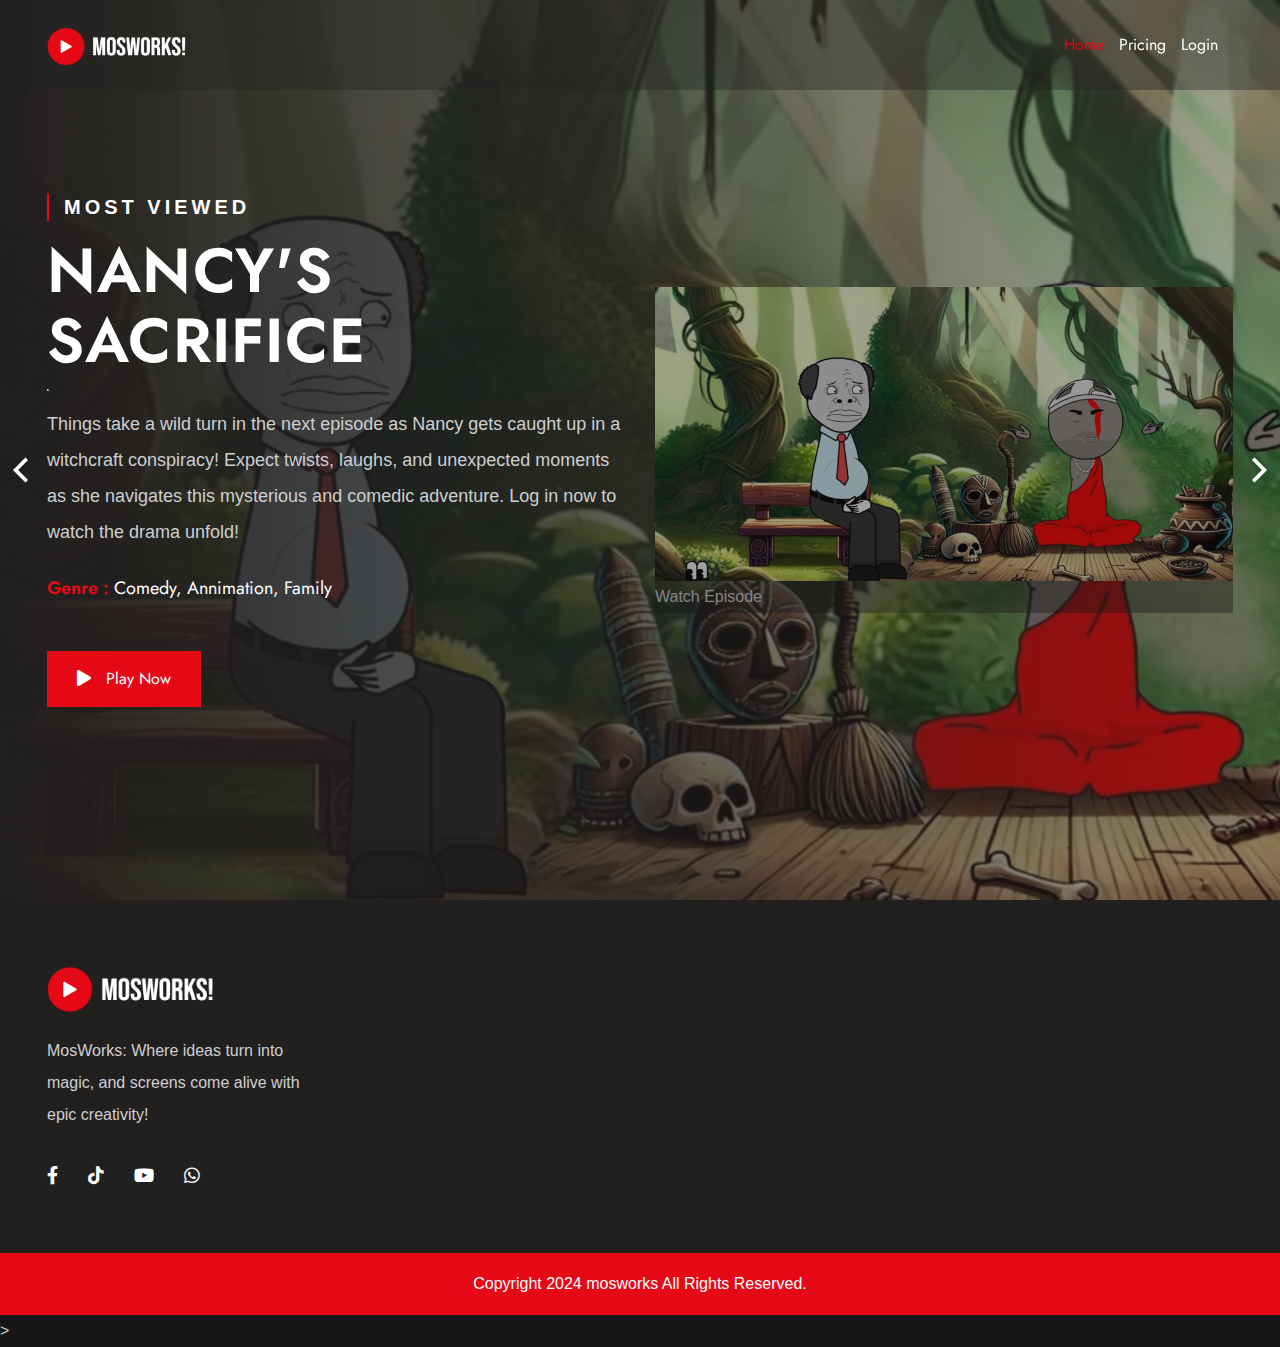
<file: index.html>
<!DOCTYPE html>
<html lang="en">



<head>
   <meta charset="utf-8">
   <meta name="keywords" content="Streamlab - Video Streaming HTML5 Template" />
   <meta name="description" content="Streamlab - Video Streaming HTML5 Template" />
   <meta name="author" content="StreamLab" />
   <meta name="viewport" content="width=device-width, initial-scale=1, shrink-to-fit=no">
   <title>mosworks! - Catch up with all your favorite charecters! </title>
   <!-- Favicon -->
   <link rel="shortcut icon" href="images/favicon.png">
   <!-- CSS bootstrap-->
   <link rel="stylesheet" href="css/bootstrap.min.css" />
   <!--  Style -->
   <link rel="stylesheet" href="css/style.css" />
   <!--  Responsive -->
   <link rel="stylesheet" href="css/responsive.css" />
</head>

<body>

   <!--=========== Loader =============-->
   <!--div id="gen-loading">
      <div id="gen-loading-center">
         <img src="images/logo-1.png" alt="loading">
      </div>
   </div-->
   <div id="loading-spinner" class="loading-spinner">
    <div class="spinner"></div>
</div>

   <!--=========== Loader =============-->

   <!--========== Header ==============-->
   <header id="gen-header" class="gen-header-style-1 gen-has-sticky">
      <div class="gen-bottom-header">
         <div class="container">
            <div class="row">
               <div class="col-lg-12">
                  <nav class="navbar navbar-expand-lg navbar-light">
                     <a class="navbar-brand" href="#">
                        <img class="img-fluid logo" src="images/logo-1.png" alt="streamlab-image">
                     </a>
                     <div class="collapse navbar-collapse" id="navbarSupportedContent">
                        <div id="gen-menu-contain" class="gen-menu-contain">
                           <ul id="gen-main-menu" class="navbar-nav ml-auto">
                              <li class="menu-item active">
                                 <a href="#" aria-current="page">Home</a>
                                 
                                 
                              </li>

                              
                              <li class="menu-item">
                                 <a href="pricing-style-2.html">Pricing</a>   
                              </li>

                              <li class="gen-button-block">
                                 <a href="log-in.html">Login</a>   
                              </li>




                                 </ul>
                              </li>
                           </ul>
                        </div>
                     </div>
                    
                        <div class="gen-menu-search-block">
                           
                           <div class="gen-search-form">
                              <form role="search" method="get" class="search-form" action="#">
                                 <label>
                                    <span class="screen-reader-text"></span>
                                    <input type="search" class="search-field" placeholder="Search …" value="" name="s">
                                 </label>
                                 <button type="submit" class="search-submit"><span
                                       class="screen-reader-text"></span></button>
                              </form>
                           </div>
                        </div>
                        
                        
                         <button class="navbar-toggler" type="button" data-toggle="collapse"
                        data-target="#navbarSupportedContent" aria-controls="navbarSupportedContent"
                        aria-expanded="false" aria-label="Toggle navigation">
                        <i class="fas fa-bars"></i>
                     </button>
                     </div>
                  </nav>
               </div>
            </div>
         </div>
      </div>
   </header>
   <!--========== Header ==============-->

   <!-- owl-carousel Banner Start -->
   <section class="pt-0 pb-0">
      <div class="container-fluid px-0">
         <div class="row no-gutters">
            <div class="col-12">
               <div class="gen-banner-movies banner-style-2">
                  <div class="owl-carousel owl-loaded owl-drag" data-dots="false" data-nav="true" data-desk_num="1"
                     data-lap_num="1" data-tab_num="1" data-mob_num="1" data-mob_sm="1" data-autoplay="true"
                     data-loop="true" data-margin="0">
                     <div class="item" style="background: url('images/background/asset-1.jpg')">
                        <div class="gen-movie-contain-style-2 h-100">
                           <div class="container h-100">
                              <div class="row flex-row-reverse align-items-center h-100">
                                 <div class="col-xl-6">
                                    <div class="gen-front-image">
                                       <img src="images/background/asset-1.jpg" alt="owl-carousel-banner-image">
                                     
                                       
                                          <span >Watch Episode</span>
                                       </a>
                                    </div>
                                 </div>
                                 <div class="col-xl-6">
                                    <div class="gen-tag-line"><span>Most Viewed</span></div>
                                    <div class="gen-movie-info">
                                       <h3>Nancy's Sacrifice</h3>
                                    </div>
                                    <div class="gen-movie-meta-holder">
                                       <ul class="gen-meta-after-title">
                                        
                                          <li> 
                                             <span>
                                                 </span>
                                          </li>
                                       </ul>
                                       <p>Things take a wild turn in the next episode as Nancy gets caught up in a witchcraft conspiracy! Expect twists, laughs, and unexpected moments as she navigates this mysterious and comedic adventure. Log in now to watch the drama unfold!
                                       </p>
                                       <div class="gen-meta-info">
                                          <ul class="gen-meta-after-excerpt">
                                             <!--li>
                                                <strong>Cast :</strong>
                                                Anna Romanson,Robert Romanson
                                             </li-->
                                             <li>
                                                <strong>Genre :</strong>
                                                <span>
                                                   <a href="action.html">
                                                      Comedy, </a>
                                                </span>
                                                <span>
                                                   <a href="animation.html">
                                                      Annimation, </a>
                                                </span>
                                                <span>
                                                   <a href="#">
                                                      Family </a>
                                                </span>
                                             </li>
                                             <li>
                                                
                                             </li>
                                          </ul>
                                       </div>
                                    </div>
                                    <div class="gen-movie-action">
                                       <div class="gen-btn-container">
                                          <a href="log-in.html" class="gen-button .gen-button-dark">
                                             <i aria-hidden="true" class="fas fa-play"></i> <span class="text">Play
                                                Now</span>
                                          </a>
                                       </div>
                                    </div>
                                 </div>
                              </div>
                           </div>
                        </div>
                     </div>
                     <div class="item" style="background: url('images/background/asset-3.jpg')">
                        <div class="gen-movie-contain-style-2 h-100">
                           <div class="container h-100">
                              <div class="row flex-row-reverse align-items-center h-100">
                                 <div class="col-xl-6">
                                    <div class="gen-front-image ">
                                       <img src="images/background/asset-3.jpg" alt="owl-carousel-banner-image">
                                       <a href="https://www.youtube.com/watch?v=LXb3EKWsInQ" class="playBut popup-youtube popup-vimeo popup-gmaps">
                                          <!-- Generator: Adobe Illustrator 19.0.0, SVG Export Plug-In  -->
                                          
                                       
                                       </a>
                                    </div>
                                 </div>
                                 <div class="col-xl-6">
                                    <div class="gen-tag-line"><span>Best Of 2022</span></div>
                                    <div class="gen-movie-info">
                                       <h3>Saving The Submarine</h3>
                                    </div>
                                    <div class="gen-movie-meta-holder">
                                       
                                       <p> In this episode, Nancy goes to extreme lengths to save a submersible that’s gone down! Watch as she faces unexpected challenges and hilarious moments in her wild attempt to rescue it. Log in now to catch all the action and laughs!
                                       </p>
                                       <div class="gen-meta-info">
                                          <ul class="gen-meta-after-excerpt">
                                            
                                                <strong>Genre :</strong>
                                                <span>
                                                   <a href="action.html">
                                                      Comedy, </a>
                                                </span>
                                                <span>
                                                   <a href="adventure.html">
                                                      Adventure, </a>
                                                </span>
                                                
                                             </li>
                                             
                                          </ul>
                                       </div>
                                    </div>
                                    <div class="gen-movie-action">
                                       <div class="gen-btn-container">
                                          <a href="log-in.html" class="gen-button gen-button-dark">
                                             <i aria-hidden="true" class="fas fa-play"></i> <span class="text">Play
                                                Now</span>
                                          </a>
                                       </div>
                                    </div>
                                 </div>
                              </div>
                           </div>
                        </div>
                     </div>
                     <div class="item" style="background: url('images/background/asset-4.jpg')">
                        <div class="gen-movie-contain-style-2 h-100">
                           <div class="container h-100">
                              <div class="row flex-row-reverse align-items-center h-100">
                                 <div class="col-xl-6">
                                    <div class="gen-front-image ">
                                       <img src="images/background/asset-4.jpg" alt="owl-carousel-banner-image">
                                       <a href="https://www.youtube.com/watch?v=LXb3EKWsInQ" class="playBut popup-youtube popup-vimeo popup-gmaps">
                                          <!-- Generator: Adobe Illustrator 19.0.0, SVG Export Plug-In  -->
                                        
                                       </a>
                                    </div>
                                 </div>
                                 <div class="col-xl-6">
                                    <div class="gen-tag-line"><span>High Rated</span></div>
                                    <div class="gen-movie-info">
                                       <h3>Someone's car</h3>
                                    </div>
                                    <div class="gen-movie-meta-holder">
                                       <ul class="gen-meta-after-title">
                                          <li class="gen-sen-rating">
                                             <span>
                                                </span>
                                          </li>
                                          <li> 
                                             <span>
                                                </span>
                                          </li>
                                       </ul>
                                       <p>Nancy borrows someone's car, and things quickly spiral out of control in this hilarious episode! You won’t want to miss the chaos that unfolds—log in now to watch the full, laugh-out-loud adventure!
                                       </p>
                                       <div class="gen-meta-info">
                                          <ul class="gen-meta-after-excerpt">
                                             
                                             <li>
                                                <strong>Genre :</strong>
                                                <span>
                                                   <a href="action.html">
                                                      Comedy, </a>
                                                </span>
                                                <span>
                                                   <a href="action.html">
                                                       </a>
                                                </span>
                                             </li>
                                             <li>
                                                
                                             </li>
                                          </ul>
                                       </div>
                                    </div>
                                    <div class="gen-movie-action">
                                       <div class="gen-btn-container">
                                          <a href="log-in.html" class="gen-button gen-button-dark">
                                             <i aria-hidden="true" class="fas fa-play"></i> <span class="text">Play
                                                Now</span>
                                          </a>
                                       </div>
                                    </div>
                                 </div>
                              </div>
                           </div>
                        </div>
                     </div>
                  </div>
               </div>
            </div>
         </div>
      </div>
   </section>
   <!-- owl-carousel Banner End -->

  
 

   <!-- Slick Slider start -->
   

   <!-- footer start -->
   <footer id="gen-footer">
      <div class="gen-footer-style-1">
         <div class="gen-footer-top">
            <div class="container">
               <div class="row">
                  <div class="col-xl-3 col-md-6">
                     <div class="widget">
                        <div class="row">
                           <div class="col-sm-12">
                              <img src="images/logo-1.png" class="gen-footer-logo" alt="gen-footer-logo">
                              <p>MosWorks: Where ideas turn into magic, and screens come alive with epic creativity!</p>
                              <ul class="social-link">
                                 <li><a href="https://web.facebook.com/MosworkAnimationStudios" target="_blank" class="facebook"><i class="fab fa-facebook-f" ></i></a></li>
                                 <li><a href="https://www.tiktok.com/@mosworksanimations?lang=en" target="_blank" class="facebook"><i class="fab fa-tiktok"></i></a></li>
                                 <li><a href="https://www.youtube.com/channel/UCD9oftZaqKbFK4dOYKl8v8Q" target="_blank" class="facebook"><i class="fab fa-youtube"></i></a></li>
                                 <li><a href="https://wa.me/+260771653561" target="_blank" class="facebook"><i class="fab fa-whatsapp"></i></a></li>
                              </ul>
                           </div>
                        </div>
                     </div>
                  </div>
                 
                  <div class="col-xl-3  col-md-6">
                     <div class="widget">
                        <h4 class="footer-title"></h4>
                        <div class="row">
                           <div class="col-sm-12">
                              <p></p>
                            
                           </div>
                        </div>
                     </div>
                  </div>
               </div>
            </div>
         </div>
         <div class="gen-copyright-footer">
            <div class="container">
               <div class="row">
                  <div class="col-md-12 align-self-center">
                     <span class="gen-copyright"><a target="_blank" href="#"> Copyright 2024 mosworks All Rights
                           Reserved.</a></span>
                  </div>
               </div>
            </div>
         </div>
      </div>
   </footer>
   <!-- footer End -->

   <!-- Back-to-Top start -->
   <div id="back-to-top">
      <a class="top" id="top" href="#top"> <i class="ion-ios-arrow-up"></i> </a>
   </div>
   <!-- Back-to-Top end -->

   <!-- js-min -->
   <script src="js/jquery-3.6.0.min.js"></script>
   <script src="js/asyncloader.min.js"></script>
   <!-- JS bootstrap -->
   <script src="js/bootstrap.min.js"></script>
   <!-- owl-carousel -->
   <script src="js/owl.carousel.min.js"></script>
   <!-- counter-js -->
   <script src="js/jquery.waypoints.min.js"></script>
   <script src="js/jquery.counterup.min.js"></script>
   <!-- popper-js -->
   <script src="js/popper.min.js"></script>
   <script src="js/swiper-bundle.min.js"></script>
   <!-- Iscotop -->
   <script src="js/isotope.pkgd.min.js"></script>

   <script src="js/jquery.magnific-popup.min.js"></script>

   <script src="js/slick.min.js"></script>

   <script src="js/streamlab-core.js"></script>

   <script src="js/script.js"></script>
<script>
    // Show spinner on page load
    document.addEventListener("DOMContentLoaded", function () {
        var spinner = document.getElementById("loading-spinner");

        // Show spinner briefly to simulate loading
        spinner.style.display = "flex";
        setTimeout(function () {
            spinner.style.display = "none"; // Hide spinner after 2 seconds
        }, 500);
    });

    // Show spinner on form submission
    const form = document.querySelector("form");
    if (form) {
        form.addEventListener("submit", function (e) {
            e.preventDefault(); // Prevent actual submission for now
            document.getElementById("loading-spinner").style.display = "flex";

            // Simulate form processing delay
            setTimeout(() => {
                alert("Form submitted successfully!");
                document.getElementById("loading-spinner").style.display = "none";
                form.reset();
            }, 1000); // Example delay
        });
    }
</script>


</body>


>
</html>
</file>
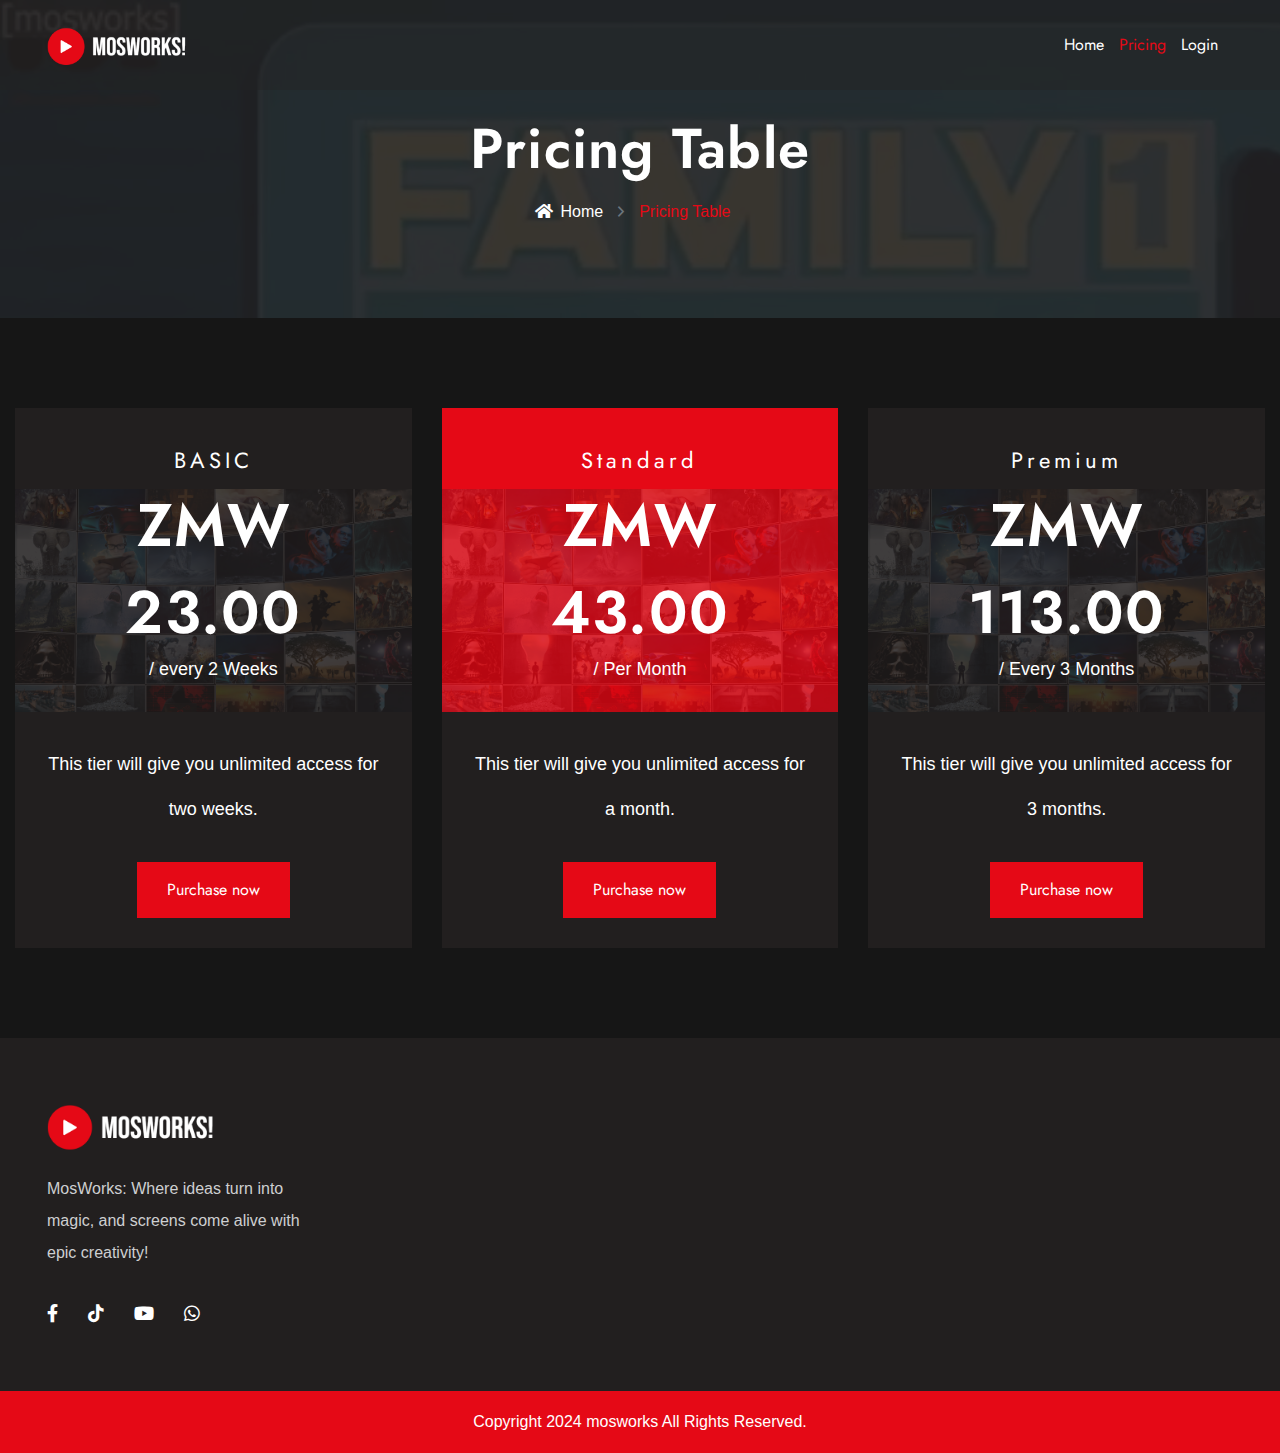
<file: pricing-style-2.html>
<!DOCTYPE html>
<html lang="en">


<head>
    <meta charset="utf-8">
    <meta name="keywords" content="Streamlab - Video Streaming HTML5 Template" />
    <meta name="description" content="Streamlab - Video Streaming HTML5 Template" />
    <meta name="author" content="StreamLab" />
    <meta name="viewport" content="width=device-width, initial-scale=1, shrink-to-fit=no">
    <title>mosworks! - Catch up with all your favorite charecters!</title>
    <!-- Favicon -->
    <link rel="shortcut icon" href="images/favicon.png">
    <!-- CSS bootstrap-->
    <link rel="stylesheet" href="css/bootstrap.min.css" />
    <!--  Style -->
    <link rel="stylesheet" href="css/style.css" />
    <!--  Responsive -->
    <link rel="stylesheet" href="css/responsive.css" />
</head>

<body>

    <!--=========== Loader =============-->
    <div id="gen-loading">
        <div id="gen-loading-center">
            <img src="images/logo-1.png" alt="loading">
        </div>
    </div>
    <!--=========== Loader =============-->

    <!--========== Header ==============-->
     <header id="gen-header" class="gen-header-style-1 gen-has-sticky">
      <div class="gen-bottom-header">
         <div class="container">
            <div class="row">
               <div class="col-lg-12">
                  <nav class="navbar navbar-expand-lg navbar-light">
                     <a class="navbar-brand" href="index.html">
                        <img class="img-fluid logo" src="images/logo-1.png" alt="streamlab-image">
                     </a>
                     <div class="collapse navbar-collapse" id="navbarSupportedContent">
                        <div id="gen-menu-contain" class="gen-menu-contain">
                           <ul id="gen-main-menu" class="navbar-nav ml-auto">
                              <li class="menu-item ">
                                 <a href="index.html" aria-current="page">Home</a>
                                 
                                 
                              </li>

                              <li class="menu-item active">
                                 <a href="pricing-style-2.html">Pricing</a>   
                              </li>

                             <li class="gen-button-block">
                                 <a href="log-in.html">Login</a>   
                              </li>

                                 </ul>
                              </li>
                           </ul>
                        </div>
                     </div>
                    
                        <div class="gen-menu-search-block">
                           
                           <div class="gen-search-form">
                              <form role="search" method="get" class="search-form" action="#">
                                 <label>
                                    <span class="screen-reader-text"></span>
                                    <input type="search" class="search-field" placeholder="Search …" value="" name="s">
                                 </label>
                                 <button type="submit" class="search-submit"><span
                                       class="screen-reader-text"></span></button>
                              </form>
                           </div>
                        </div>
                        
                        <button class="navbar-toggler" type="button" data-toggle="collapse"
                        data-target="#navbarSupportedContent" aria-controls="navbarSupportedContent"
                        aria-expanded="false" aria-label="Toggle navigation">
                        <i class="fas fa-bars"></i>
                     </button>
                     </div>
                     
                  </nav>
               </div>
            </div>
         </div>
      </div>
   </header>
    <!--========== Header ==============-->

    <!-- breadcrumb -->
    <div class="gen-breadcrumb" style="background-image: url('images/background/asset-25.jpg');">
        <div class="container">
            <div class="row align-items-center">
                <div class="col-lg-12">
                    <nav aria-label="breadcrumb">
                        <div class="gen-breadcrumb-title">
                            <h1>
                                Pricing Table
                            </h1>
                        </div>
                        <div class="gen-breadcrumb-container">
                            <ol class="breadcrumb">
                                <li class="breadcrumb-item"><a href="index.html"><i
                                            class="fas fa-home mr-2"></i>Home</a></li>
                                <li class="breadcrumb-item active">Pricing Table</li>
                            </ol>
                        </div>
                    </nav>
                </div>
            </div>
        </div>
    </div>
    <!-- breadcrumb -->

    <!-- Pricing Plan Start -->
    <section class="gen-section-padding-3">
        <div class="container container-2">
            <div class="row">
                <div class="col-xl-4 col-lg-4 col-md-4">
                    <div class="gen-price-block text-center">
                        <div class="gen-price-detail">
                            <span class="gen-price-title"> BASIC </span>
                            <h2 class="price">ZMW 23.00</h2>
                            <p class="gen-price-duration">/ every 2 Weeks</p>
                            <div class="gen-bg-effect">
                                <img src="images/background/asset-54.jpg" alt="stream-lab-image">
                            </div>
                        </div>
                        <ul class="gen-list-info">
                            <li>
                                This tier will give you unlimited access for two weeks.
                            </li>
                            
                        </ul>
                        <div class="gen-btn-container button-1">
                            <a href="https://wa.me/+260771653561" class="gen-button">
                                <span class="text">Purchase now</span>
                            </a>
                        </div>
                    </div>
                </div>
                <div class="col-xl-4 col-lg-4 col-md-4 mt-3 mt-md-0">
                    <div class="gen-price-block text-center active">
                        <div class="gen-price-detail">
                            <span class="gen-price-title"> Standard </span>
                            <h2 class="price">ZMW 43.00</h2>
                            <p class="gen-price-duration">/ Per Month</p>
                            <div class="gen-bg-effect">
                                <img src="images/background/asset-54.jpg" alt="architek-image">
                            </div>
                        </div>
                        <ul class="gen-list-info">
                            <li>
                                This tier will give you unlimited access for a month.
                            </li>
                           
                        </ul>
                        <div class="gen-btn-container button-1">
                            <a href="https://wa.me/+260771653561" class="gen-button">
                                <span class="text">Purchase now</span>
                            </a>
                        </div>
                    </div>
                </div>
                <div class="col-xl-4 col-lg-4 col-md-4 mt-3 mt-md-0">
                    <div class="gen-price-block text-center">
                        <div class="gen-price-detail">
                            <span class="gen-price-title"> Premium </span>
                            <h2 class="price">ZMW 113.00</h2>
                            <p class="gen-price-duration">/ Every 3 Months</p>
                            <div class="gen-bg-effect">
                                <img src="images/background/asset-54.jpg" alt="architek-image">
                            </div>
                        </div>
                        <ul class="gen-list-info">
                            <li>
                                This tier will give you unlimited access for 3 months.
                            </li>
                            
                        </ul>
                        <div class="gen-btn-container button-1">
                            <a href="https://wa.me/+260771653561" class="gen-button">
                                <span class="text">Purchase now</span>
                            </a>
                        </div>
                    </div>
                </div>
            </div>
        </div>
    </section>
    <!-- Pricing Plan End -->

    <!-- footer start -->
    <footer id="gen-footer">
      <div class="gen-footer-style-1">
         <div class="gen-footer-top">
            <div class="container">
               <div class="row">
                  <div class="col-xl-3 col-md-6">
                     <div class="widget">
                        <div class="row">
                           <div class="col-sm-12">
                              <img src="images/logo-1.png" class="gen-footer-logo" alt="gen-footer-logo">
                              <p>MosWorks: Where ideas turn into magic, and screens come alive with epic creativity!</p>
                              <ul class="social-link">
                                 <li><a href="https://web.facebook.com/MosworkAnimationStudios" target="_blank" class="facebook"><i class="fab fa-facebook-f" ></i></a></li>
                                 <li><a href="https://www.tiktok.com/@mosworksanimations?lang=en" target="_blank" class="facebook"><i class="fab fa-tiktok"></i></a></li>
                                 <li><a href="https://www.youtube.com/channel/UCD9oftZaqKbFK4dOYKl8v8Q" target="_blank" class="facebook"><i class="fab fa-youtube"></i></a></li>
                                 <li><a href="https://wa.me/+260771653561" target="_blank" class="facebook"><i class="fab fa-whatsapp"></i></a></li>
                              </ul>
                           </div>
                        </div>
                     </div>
                  </div>
                 
                  <div class="col-xl-3  col-md-6">
                     <div class="widget">
                        <h4 class="footer-title"></h4>
                        <div class="row">
                           <div class="col-sm-12">
                              <p></p>
                            
                           </div>
                        </div>
                     </div>
                  </div>
               </div>
            </div>
         </div>
         <div class="gen-copyright-footer">
            <div class="container">
               <div class="row">
                  <div class="col-md-12 align-self-center">
                     <span class="gen-copyright"><a target="_blank" href="#"> Copyright 2024 mosworks All Rights
                           Reserved.</a></span>
                  </div>
               </div>
            </div>
         </div>
      </div>
   </footer>
    <!-- footer End -->

    <!-- Back-to-Top start -->
    <div id="back-to-top">
        <a class="top" id="top" href="#top"> <i class="ion-ios-arrow-up"></i> </a>
    </div>
    <!-- Back-to-Top end -->

    <!-- js-min -->
    <script src="js/jquery-3.6.0.min.js"></script>
    <script src="js/asyncloader.min.js"></script>
    <!-- JS bootstrap -->
    <script src="js/bootstrap.min.js"></script>
    <!-- owl-carousel -->
    <script src="js/owl.carousel.min.js"></script>
    <!-- counter-js -->
    <script src="js/jquery.waypoints.min.js"></script>
    <script src="js/jquery.counterup.min.js"></script>
    <!-- popper-js -->
    <script src="js/popper.min.js"></script>
    <script src="js/swiper-bundle.min.js"></script>
    <!-- Iscotop -->
    <script src="js/isotope.pkgd.min.js"></script>

    <script src="js/jquery.magnific-popup.min.js"></script>

    <script src="js/slick.min.js"></script>

    <script src="js/streamlab-core.js"></script>

    <script src="js/script.js"></script>


</body>



</html>
</file>
<file: css/style.css>
/*
Template: StreamLab - Streamlab - Video Streaming HTML5 Template
Author: Gentechtree
Version: 1.0
Design and Developed by: Gentechtree

NOTE: This is main stylesheet of template, This file contains the styling for the actual Template. Please do not change anything here! write in a custom.css file if required!
*/


/*================================================
[  Table of contents  ]
================================================
==> Fonts
==> Import css
==> Moz Selection
==> General
==> HTML Tages
==> Section
==> Container
==> Loading
==> Back to Top
==> Button Core
==> Single Tv Season
==> Quote From
==> Table
==> Login, Register
==> Pricing Plan
==> Blog Sidebar
==> Blog
==> Pagination
==> Home Blog
==> Breadcrum
==> Header
==> Footer
==> Team
==> Video Popup
==> OWL Carousel
==> Gen Slick
==> Carousel Movies
==> Movies Single
==> Banner
==> Banner 2
==> Banner 3
==> Play Button
==> Icon-Box
================================================*/

/*=============================================
Fonts
==============================================*/
@import url('https://fonts.googleapis.com/css2?family=Jost:wght@400;500;600;700;800&amp;family=Roboto:wght@300;400;500;700&amp;display=swap');

/*==============================================
Import css
===============================================*/

@import url('all.min.css');
@import url('fontawesome.min.css');
@import url('ionicons.min.css');
@import url('slick.min.css');
@import url('owl.carousel.min.css');
@import url('magnific-popup.min.css');

/*================================================
Moz Selection
================================================*/
:root {
    --primary-color: #e50916;
    --primarydark-color: #b81d24;
    --black-color: #221f1f;
    --dark-color: #161616;
    --secondary-color: #cecfd1;
    --grey-color: #f5f5f1;
    --white-color: #ffffff;
    --body-fonts: 'Roboto', sans-serif;
    --title-fonts: 'Jost', sans-serif;
}

::-moz-selection {
    text-shadow: none;
    background: var(--primary-color);
    color: #fff;
}

::-moz-selection {
    text-shadow: none;
    background: var(--primary-color);
    color: #fff;
}

::selection {
    text-shadow: none;
    background: var(--primary-color);
    color: #fff;
}

/*================================================
General
================================================*/
body {
    background: var(--dark-color);
    font-family: var(--body-fonts);
    font-size: 1rem;
    font-style: normal;
    font-weight: normal;
    line-height: 2;
    color: var(--secondary-color);
    overflow-x: hidden;
}

h1,
h2,
h3,
h4,
h5,
h6 {
    font-family: var(--title-fonts);
    color: var(--white-color);
    font-style: normal;
    text-transform: capitalize;
    font-weight: 600;
    margin: 0;
    letter-spacing: 0.02em;
    -ms-word-wrap: break-word;
    word-wrap: break-word;
}

h1 a,
h2 a,
h3 a,
h4 a,
h5 a,
h6 a {
    color: inherit;
}

h1 {
    font-size: 40px;
    font-style: normal;
    line-height: 48px;
}

h2 {
    font-size: 36px;
    font-style: normal;
    line-height: 44px;
}

h3 {
    font-size: 32px;
    font-style: normal;
    line-height: 40px;
}

h4 {
    font-size: 28px;
    font-style: normal;
    line-height: 36px;
}

h5 {
    font-size: 24px;
    font-style: normal;
    line-height: 32px;
}

h6 {
    font-size: 20px;
    font-style: normal;
    line-height: 28px;
}

/*===============================================
HTML Tags
=================================================*/
a,
.button {
    color: var(--primary-color);
    outline: none !important;
    transition: all 0.5s ease-in-out;
    transition: all 0.5s ease-in-out;
    -moz-transition: all 0.5s ease-in-out;
    -ms-transition: all 0.5s ease-in-out;
    -o-transition: all 0.5s ease-in-out;
    -webkit-transition: all 0.5s ease-in-out;
}

a:focus,
a:hover {
    color: var(--primary-color);
    outline: none;
    text-decoration: none !important;
}

p {
    margin-bottom: 30px;
}

img {
    max-width: 100%;
    height: auto;
}

pre {
    background: var(--white-color);
    padding: 15px;
    border: 1px solid var(--grey-color);
}

hr {
    margin: 0;
    padding: 0px;
    border-bottom: 1px solid #e0e0e0;
    border-top: 0px;
}

b,
strong {
    font-weight: 600;
}

/*===== Lists (Nested) =====*/
ol,
ul {
    padding-left: 25px;
    margin-bottom: 1em;
}

ol li {
    list-style: decimal;
}

ol ol {
    padding-left: 25px;
}

ul li {
    list-style: inherit;
}

/*===== Definition Lists =====*/
dl dd {
    margin-bottom: 15px;
}

dl dd:last-child {
    margin-bottom: 0px;
}

/*===== Table =====*/
table {
    border: 2px solid #222d42;
    width: 100%;
    margin-bottom: 20px;
}

table td,
table th {
    border: 2px solid #222d42;
    padding: 8px;
    text-align: center;
}

/*===== Input Textarea =====*/
input,
input.form-control {
    background: var(--black-color);
    border: 1px solid var(--black-color);
    color: var(--white-color);
    width: 100%;
    float: left;
    font-size: 16px;
    padding: 0 15px;
    height: 54px;
    line-height: 54px;
    outline: none;
    -webkit-border-radius: 0px;
    -moz-border-radius: 0px;
    border-radius: 0px;
    transition: all 0.5s ease-in-out;
    transition: all 0.5s ease-in-out;
    -moz-transition: all 0.5s ease-in-out;
    -ms-transition: all 0.5s ease-in-out;
    -o-transition: all 0.5s ease-in-out;
    -webkit-transition: all 0.5s ease-in-out;
}

input:focus,
input:hover,
textarea:focus,
textarea:hover,
.form-control:focus {
    border-color: var(--primarydark-color);
    outline: none;
}

input[type="radio"],
input[type="checkbox"] {
    width: auto;
    height: auto;
    float: none;
    margin-right: 5px;
}

textarea {
    background: var(--black-color);
    border: 1px solid var(--black-color);
    color: var(--white-color);
    width: 100%;
    float: left;
    padding: 10px 15px;
    outline: none;
    -webkit-border-radius: 0;
    -moz-border-radius: 0;
    border-radius: 0;
    transition: all 0.5s ease-in-out;
    transition: all 0.5s ease-in-out;
    -moz-transition: all 0.5s ease-in-out;
    -ms-transition: all 0.5s ease-in-out;
    -o-transition: all 0.5s ease-in-out;
    -webkit-transition: all 0.5s ease-in-out;
}

input::placeholder,
textarea::placeholder {
    color: var(--secondary-color);
}

input:-ms-input-placeholder,
textarea:-ms-input-placeholder {
    color: var(--secondary-color);
}

input::-ms-input-placeholder,
textarea::-ms-input-placeholder {
    color: var(--secondary-color);
}

/*===== Select =====*/
select,
select.form-control {
    border: 1px solid var(--black-color);
    color: var(--white-color);
    background: var(--black-color);
    width: 100%;
    float: left;
    padding: 0 30px 0 30px;
    height: 51px;
    line-height: 48px;
    outline: none;
    -webkit-border-radius: 0px;
    -moz-border-radius: 0px;
    border-radius: 0px;
    transition: all 0.5s ease-in-out;
    transition: all 0.5s ease-in-out;
    -moz-transition: all 0.5s ease-in-out;
    -ms-transition: all 0.5s ease-in-out;
    -o-transition: all 0.5s ease-in-out;
    -webkit-transition: all 0.5s ease-in-out;
    -webkit-appearance: none;
    -moz-appearance: none;
    appearance: none;
    background-image: url('data:image/svg+xml;utf8,<svg fill=\'%23999999\' height=\'24\' viewBox=\'0 0 24 24\' width=\'24\' xmlns=\'http://www.w3.org/2000/svg\'><path d=\'M7 10l5 5 5-5z\'/><path d=\'M0 0h24v24H0z\' fill=\'none\'/></svg>');
    background-repeat: no-repeat;
    background-position: right 16px bottom 50%;
    background-size: 20px 20px;
}

/*======= Library ========*/

.gen-library form input {
    margin-bottom: 30px;
}

.gen-library form label {
    display: block;
}

.gen-library form .form-button {
    margin-bottom: 30px;
}

/*============================================
Section
==============================================*/

section,
.gen-section-padding {
    padding: 130px 0px 130px 0px;
}

.gen-section-padding-2 {
    padding: 90px 0px 60px 0px;
}

.gen-section-padding-3 {
    padding: 90px 0px 90px 0px;
}

@media (max-width:767px) {

    section,
    .gen-section-padding {
        padding: 60px 0px 60px 0px;
    }
}

@media (max-width:767px) {
    .gen-section-padding-3 {
        padding: 60px 0px 60px 0px;
    }
}

/*=========================================
Container
===========================================*/

.container {
    max-width: 1710px;
}

@media (max-width: 1699px) {
    .container {
        max-width: 95%;
    }
}

@media (max-width: 1199px) {
    .container {
        max-width: 960px;
    }
}

@media (max-width: 1023px) {
    .container {
        max-width: 100%;
    }
}

.container-2 {
    max-width: 1300px;
}


/*======Border=======*/

.gen-top-border {
    border-top: 1px solid #141B29;
}


/*================================================
Loading
================================================*/
#gen-loading {
    flex-direction: column;
    justify-content: center;
    align-items: center;
    position: fixed;
    display: flex;
    top: 0;
    left: 0;
    right: 0;
    bottom: 0;
    z-index: 9999;
    width: 100%;
    height: 100%;
    background: var(--dark-color);
}

#gen-loading img {
    height: 75px;
}

@media (max-width: 479px){
    #gen-loading img {
    height: 60px;
   }
}

/*================================================
Back to Top
================================================*/
#back-to-top .top {
    position: fixed;
    bottom: 75px;
    right: 30px;
    margin: 0px;
    color: var(--white-color);
    background: var(--primary-color);
    z-index: 999;
    border: 1px solid var(--primary-color);
    font-size: 26px;
    width: 50px;
    height: 50px;
    text-align: center;
    line-height: 50px;
    -webkit-border-radius: 00px;
    -moz-border-radius: 00px;
    border-radius: 00px;
}

#back-to-top .top:hover {
    background: var(--primarydark-color);
    color: var(--white-color);
    border: 1px solid var(--primarydark-color);
}


/*================================================
Button Core
================================================*/
input[type="button"],
[type="reset"],
[type="submit"] {
    padding: 12px 30px;
    font-family: var(--title-fonts);
    font-size: 16px;
    background: var(--primary-color);
    color: var(--white-color);
    text-transform: capitalize;
    color: var(--white-color) !important;
    display: inline-block;
    border: none;
    width: auto;
    height: auto;
    line-height: 2;
    text-transform: uppercase;
    -webkit-border-radius: 0px;
    -moz-border-radius: 0px;
    border-radius: 0px;
    transition: all 0.5s ease-in-out;
    transition: all 0.5s ease-in-out;
    -moz-transition: all 0.5s ease-in-out;
    -ms-transition: all 0.5s ease-in-out;
    -o-transition: all 0.5s ease-in-out;
    -webkit-transition: all 0.5s ease-in-out;
}

[type="button"]:hover,
[type="reset"]:hover,
[type="submit"]:hover {
    color: var(--white-color) !important;
}

.gen-button {
    text-transform: none;
    position: relative;
    width: auto;
    font-weight: 400;
    background: var(--primary-color);
    color: var(--white-color);
    font-family: var(--title-fonts);
    font-size: 16px;
    padding: 12px 30px;
    line-height: 2;
    vertical-align: middle;
    border: none;
    display: inline-block;
    overflow: hidden;
    -webkit-border-radius: 0px;
    -moz-border-radius: 0px;
    border-radius: 0px;
}

.gen-button-flat {
    padding: 5px 30px;
}

.gen-button span {
    z-index: 9;
    position: relative;
}

.gen-button i {
    margin-right: 10px;
}

.gen-button:hover,
.gen-button:focus {
    color: var(--white-color);
    background: var(--primarydark-color);
}

/*===== Button link =====*/
.gen-button.gen-button-link {
    padding: 0;
    background: transparent;
    color: var(--white-color);
    -webkit-border-radius: 0px;
    -moz-border-radius: 0px;
    border-radius: 0px;
}

.gen-button.gen-button-link:hover {
    color: var(--white-color);
}

.gen-button.gen-button-link i {
    margin-right: 10px;
    height: 56px;
    width: 56px;
    display: inline-block;
    line-height: 56px;
    background: var(--white-color);
    color: var(--primary-color);
    text-align: center;
    -webkit-border-radius: 900px;
    -moz-border-radius: 900px;
    border-radius: 900px;
    transition: all 0.5s ease-in-out;
    transition: all 0.5s ease-in-out;
    -moz-transition: all 0.5s ease-in-out;
    -ms-transition: all 0.5s ease-in-out;
    -o-transition: all 0.5s ease-in-out;
    -webkit-transition: all 0.5s ease-in-out;
}

.gen-button.gen-button-link:hover i {
    background: var(--primary-color);
    color: var(--white-color);
}

/*===== Button outline =====*/
.gen-button.gen-button-outline {
    background: transparent;
    border: 1px solid var(--primary-color);
    color: var(--primary-color);
}

.gen-button.gen-button-outline:hover {
    color: var(--blue-color);
    border: 1px solid var(--blue-color)
}

/*================================================
Single Tv Show
===============================================*/
.gen-tv-show-top {
    margin: 90px 0;
}

.gen-season-holder {
    margin-bottom: 60px;
}

.gen-season-holder .nav {
    margin: 0 0 30px 0;
}

.gen-season-holder .nav li {
    margin: 0 15px 0 0;
}

.gen-season-holder .nav li:last-child {
    margin-right: 0;
}

.gen-season-holder .nav li a {
    background: var(--black-color);
    color: var(--white-color);
    padding: 12px 45px;
    -webkit-border-radius: 0;
    -moz-border-radius: 0;
    border-radius: 0;
}

.gen-season-holder .nav li a.active {
    background: var(--primary-color);
    color: var(--white-color);
}

@media(max-width:1023px) {
    .gen-season-holder .nav {
        margin: 30px 0;
    }
}

/*================================================
Single Tv Season
===============================================*/
.single-episode .gen-single-tv-show-info,
.single-video .gen-single-video-info {
    margin-bottom: 60px;
    margin-top: 30px;
    display: inline-block;
    width: 100%;
}

.gen-episode-contain .gen-episode-img {
    position: relative;
    overflow: hidden;
}

.gen-episode-contain .gen-episode-img:before {
    content: "";
    position: absolute;
    bottom: 0;
    z-index: 9;
    left: 0;
    width: 100%;
    height: 100%;
    display: inline-block;
    opacity: 0.4;
    background: rgb(12, 17, 27);
    transition: all 0.5s ease-in-out;
    transition: all 0.5s ease-in-out;
    -moz-transition: all 0.5s ease-in-out;
    -ms-transition: all 0.5s ease-in-out;
    -o-transition: all 0.5s ease-in-out;
    -webkit-transition: all 0.5s ease-in-out;
}

.gen-episode-contain:hover .gen-episode-img:before {
    opacity: 0.9;
}

.gen-episode-contain:hover .gen-info-contain {
    border-bottom: 3px solid var(--primary-color);
}

.gen-episode-contain .gen-episode-img img {
    width: 100%;
    -webkit-transform: scale(1);
    transform: scale(1);
    transition: all 0.5s ease-in-out;
    transition: all 0.5s ease-in-out;
    -moz-transition: all 0.5s ease-in-out;
    -ms-transition: all 0.5s ease-in-out;
    -o-transition: all 0.5s ease-in-out;
    -webkit-transition: all 0.5s ease-in-out;
}

.gen-episode-contain:hover .gen-episode-img img {
    -webkit-transform: scale(1.2);
    transform: scale(1.2);
}

.gen-episode-contain .gen-episode-img .gen-movie-action {
    position: absolute;
    top: 50%;
    left: 50%;
    -webkit-transform: translate(-50%, -50%);
    -ms-transform: translate(-50%, -50%);
    transform: translate(-50%, -50%);
    z-index: 9;
}

.gen-episode-contain .gen-episode-img .gen-movie-action .gen-button {
    border-radius: 900px;
    padding: 0;
    width: 60px;
    height: 60px;
    opacity: 0;
    display: inline-block;
    line-height: 60px;
    text-align: center;
}

.gen-episode-contain .gen-episode-img .gen-movie-action .gen-button i {
    margin: 0;
    padding: 0;
}

.gen-episode-contain:hover .gen-episode-img .gen-movie-action .gen-button {
    opacity: 1;
}

.gen-episode-contain .gen-episode-info h3 {
    font-size: 20px;
    line-height: 28px;
    font-weight: 400;
    white-space: nowrap;
    text-overflow: ellipsis;
}

.tab-content .gen-single-meta-holder ul {
    margin: 0 0 0;
    padding: 0;
    display: flex;
    list-style: none;
}

.tab-content .gen-single-meta-holder ul li {
    list-style: none;
    margin: 10px 15px 0px 0;
    padding: 0;
    font-size: 14px;
    line-height: normal;
    display: flex;
    align-items: center;
    color: var(--white-color);
}

.tab-content .gen-single-meta-holder ul li.release-date {
    color: var(--white-color);
    background: var(--primary-color);
    padding: 2px 5px;
}

.tab-content .gen-single-meta-holder ul li:last-child {
    border-right: 0;
    margin-right: 0;
}

/*================================================
Quote From
===============================================*/
.gen-form input[type="text"],
.gen-form textarea,
.gen-form input[type="email"] {
    width: 100%;
    margin-bottom: 30px;
}


/*================================================
Table
===============================================*/
.gen-comparison-table .table.table-striped {
    margin: 0;
}

.gen-comparison-table .table th,
.gen-comparison-table .table td {
    padding: 15px 5px;
    color: var(--white-color);
}

.gen-comparison-table .table-bordered th,
.gen-comparison-table .table-bordered td {
    border: 1px solid #222d42;
    background: var(--black-color);
}

.gen-comparison-table .table-bordered thead th {
    background-color: var(--primary-color);
}

.gen-comparison-table .table-bordered thead th,
.gen-comparison-table .table-bordered thead td {
    border-color: #222d42;
}

.gen-comparison-table .table-striped tbody tr:nth-of-type(odd) {
    background: #222d42;
}

.gen-comparison-table .table-striped tbody tr td:first-child {
    font-weight: 600;
    font-family: var(--title-fonts);
}

.gen-comparison-table .table-striped thead tr th {
    font-weight: 600;
    font-family: var(--title-fonts);
    font-size: 24px;
    line-height: 30px;
    text-transform: uppercase;
}

.gen-comparison-table .table-striped tbody tr:first-child td span:first-child {
    font-weight: 600;
    font-family: var(--title-fonts);
    font-size: 32px;
    line-height: 40px;
}

.gen-comparison-table .gen-button {
    white-space: nowrap;
}

.gen-comparison-table .cell-inner i {
    font-size: 24px;
    line-height: 32px;
}

@media(max-width:1023px) {

    .gen-comparison-table .table th,
    .gen-comparison-table .table td {
        padding: 15px;
    }

    .gen-comparison-table .table-bordered thead th:first-child {
        min-width: 300px;
        line-height: normal;
        display: inline-block;
        min-height: 65px;
    }
}

/*================================================
Login, Register
===============================================*/
.gen-login-page-background,
.gen-register-page-background,
.recover-password-page-background {
    filter: blur(6px);
    -webkit-filter: blur(6px);
    background-size: cover !important;
    background-position: center center !important;
    position: fixed;
    top: 0;
    left: 0;
    display: inline-block;
    width: 100%;
    height: 100%;
}

.gen-login-page-background:before,
.gen-register-page-background:before,
.recover-password-page-background:before {
    content: "";
    position: absolute;
    top: 0;
    left: 0;
    display: inline-block;
    width: 100%;
    height: 100%;
    background: rgb(10, 14, 23);
    background: linear-gradient(90deg, rgba(10, 14, 23, 0.6) 0%, rgba(10, 14, 23, 0.6) 100%);
    z-index: 9;
}

.gen-pms-login .content-area .site-main,
.gen-pms-login .content-area .site-main,
.gen-pms-recover-password .content-area .site-main {
    height: 100vh;
    display: flex;
    align-items: center;
    text-align: center;
}

#pms_login {
    padding: 30px;
    background: var(--dark-color);
    position: relative;
    z-index: 9;
    width: 500px;
    display: inline-block;
    text-align: left;
}

#pms_login strong {
    font-weight: 400;
}

#pms_login h4,
#pms_register-form h4,
#pms_recover_password_form h4 {
    border-bottom: 1px solid var(--black-color);
    position: relative;
    margin: 0px 0 20px 0;
    padding: 0 0 10px 0;
    text-transform: uppercase;
}

#pms_login h4:before,
#pms_register-form h4:before,
#pms_recover_password_form h4:before {
    content: "";
    position: absolute;
    bottom: -2px;
    left: 0;
    display: inline-block;
    width: 100px;
    height: 3px;
    background: var(--primary-color);
}

#pms_login p {
    display: inline-block;
    width: 100%;
    margin-bottom: 15px;
}

#pms_login p.login-submit {
    margin-bottom: 0;
}

#pms_login p label {
    margin: 0;
    font-family: var(--title-fonts);
    color: var(--white-color);
    font-weight: 400;
    line-height: 26px;
    font-size: 18px;
}

/*==========*/
.gen-pms-register .content-area .site-main {
    display: flex;
    align-items: center;
    text-align: center;
    height: 100vh;
}

#pms_register-form {
    padding: 30px;
    background: var(--dark-color);
    position: relative;
    z-index: 9;
    width: 750px;
    display: inline-block;
    text-align: left;
}

form#pms_register-form.pms-form ul.pms-form-fields-wrapper li label {
    margin: 0;
    font-family: var(--title-fonts);
    color: var(--white-color);
    font-weight: 400;
    line-height: 26px;
    font-size: 18px;
}

form#pms_register-form.pms-form ul.pms-form-fields-wrapper li {
    display: inline-block;
    width: 48%;
    float: left;
    margin-bottom: 15px;
    position: relative;
}

form#pms_register-form.pms-form ul.pms-form-fields-wrapper li:nth-child(even) {
    float: right;
}

form#pms_register-form.pms-form ul.pms-form-fields-wrapper li.pms-field.pms-field-subscriptions {
    width: 100%;
}

#pms_register-form .pms-subscription-plan {
    margin-bottom: 0;
    margin-top: 15px;
}

#pms_register-form #pms-paygates-wrapper {
    margin-bottom: 0;
    margin-top: 15px;
}

#pms_register-form #pms-paygates-inner label input.pms_pay_gate {
    margin-left: 15px;
}

.pms_field-errors-wrapper {
    position: absolute;
    left: 15px;
    bottom: 15px;
}

.pms_field-errors-wrapper p {
    margin: 0;
}

/*==========*/
#pms_recover_password_form {
    padding: 30px;
    background: var(--dark-color);
    position: relative;
    z-index: 9;
    width: 500px;
    display: inline-block;
    text-align: left;
}

#pms_recover_password_form ul.pms-form-fields-wrapper li {
    display: inline-block;
    width: 100%;
}

#pms_recover_password_form ul.pms-form-fields-wrapper li label {
    margin: 0;
    font-family: var(--title-fonts);
    color: var(--white-color);
    font-weight: 400;
    line-height: 26px;
    font-size: 18px;
}

/*==========*/
.gentechtreethemes-contain .pms-account-navigation ul {
    margin: 0 0 30px 0 !important;
}

.gentechtreethemes-contain .pms-account-navigation ul li a {
    background: var(--black-color);
    font-family: var(--title-fonts);
    font-weight: normal;
    color: var(--white-color);
    padding: 12px 45px;
    box-shadow: none !important;
    -webkit-border-radius: 0;
    -moz-border-radius: 0;
    border-radius: 0;
}

.gentechtreethemes-contain .pms-account-navigation ul li a.pms-account-navigation-link--active {
    box-shadow: none !important;
    background: var(--primary-color);
    color: var(--white-color)
}

#pms_new_subscription-form {
    padding: 30px;
    background: var(--black-color);
    position: relative;
    z-index: 9;
    width: 500px;
    display: inline-block;
    text-align: left;
}

#pms_new_subscription-form ul.pms-form-fields-wrapper li {
    margin: 0;
}

#pms_new_subscription-form ul.pms-form-fields-wrapper li .pms-subscription-plan {
    margin-bottom: 15px;
}

/*==========*/
form#pms_edit-profile-form.pms-form ul.pms-form-fields-wrapper li {
    width: 32.1111%;
    float: left;
    display: inline-block;
    margin-right: 30px;
}

form#pms_edit-profile-form.pms-form ul.pms-form-fields-wrapper li:nth-child(3),
form#pms_edit-profile-form.pms-form ul.pms-form-fields-wrapper li:nth-child(6) {
    margin-right: 0;
}

@media(max-width:1399px) {
    form#pms_edit-profile-form.pms-form ul.pms-form-fields-wrapper li {
        width: 31%;
    }
}

@media(max-width:1023px) {
    #pms_register-form {
        width: 100%;
    }
}

@media(max-width:979px) {
    form#pms_edit-profile-form.pms-form ul.pms-form-fields-wrapper li {
        width: 30.66%;
    }
}

@media(max-width:767px) {

    .gen-pms-login .content-area .site-main,
    .gen-pms-register .content-area .site-main {
        height: inherit;
    }

    #pms_login,
    #pms_register-form,
    #pms_recover_password_form,
    #pms_new_subscription-form {
        width: 100%;
        padding: 30px 15px;
    }

    form#pms_register-form.pms-form ul.pms-form-fields-wrapper li {
        width: 100%;
    }

    #pms_login h4,
    #pms_register-form h4,
    #pms_recover_password_form h4 {
        font-size: 20px;
        line-height: 28px;
    }

    form#pms_edit-profile-form.pms-form ul.pms-form-fields-wrapper li {
        width: 100%;
        margin-right: 0;
    }

    .gentechtreethemes-contain .pms-account-navigation ul li a {
        display: inline-block;
        width: 100%;
        text-align: center;
    }
}


/*================================================
Pricing Plan
================================================*/
.gen-price-block {
    background: var(--black-color);
    overflow: hidden;
}

.gen-price-block.active .gen-price-detail {
    background: var(--primary-color);
}

.gen-price-block .gen-price-detail {
    position: relative;
    padding: 30px;
    background: var(--black-color);
    z-index: 9;
    color: var(--white-color);
}

.gen-price-block .gen-price-detail .gen-price-title {
    font-size: 22px;
    letter-spacing: 4px;
    color: var(--white-color);
    font-family: var(--title-fonts);
}

.gen-price-block .gen-price-detail .price {
    color: var(--white-color);
    font-size: 60px;
    line-height: normal;
}

.gen-price-block .gen-price-detail .gen-price-duration {
    font-size: 18px;
    line-height: 26px;
    color: var(--white-color);
    font-weight: normal;
    margin-bottom: 0;
}

.gen-price-block .gen-bg-effect {
    position: absolute;
    left: 0;
    bottom: 0;
    margin-bottom: 0 !important;
    z-index: -1;
    opacity: 0.2;
}

.gen-price-block .gen-list-info {
    margin: 0;
    padding: 30px;
}

.gen-price-block .gen-list-info li {
    list-style: none;
    line-height: 45px;
    color: var(--white-color);
    font-size: 18px;
}

.gen-price-block .gen-list-info li del {
    color: var(--secondary-color);
}

.gen-price-block .gen-button {
    margin-bottom: 30px;
}


@media (max-width:1190px) {
    .gen-price-block .gen-price-detail .price {
        font-size: 54px;
    }
}

@media (max-width:979px) {
    .gen-price-block .gen-price-detail .price {
        font-size: 48px;
    }
}

@media(max-width:767px) {
    .gen-price-block .gen-list-info li {
        line-height: 24px;
        font-size: 16px;
        margin-bottom: 15px;
    }

    .gen-price-block .gen-list-info li:last-child {
        margin-bottom: 0;
    }

    .gen-price-block .gen-list-info {
        padding: 30px 15px;
    }

    .gen-price-block .gen-price-detail .price {
        font-size: 40px;
    }

    .gen-price-block .gen-price-detail {
        padding: 15px;
    }
}


/*================================================
Blog Sidebar
================================================*/
.widget {
    margin-bottom: 30px;
    display: inline-block;
    width: 100%;
    float: left;
    position: relative;
    padding: 30px;
    background: var(--black-color);
    border: none;
    -webkit-border-radius: 0;
    -moz-border-radius: 0;
    border-radius: 0;
    -webkit-border-radius: 0;
    -moz-border-radius: 0;
    border-radius: 0;
}

.widget:last-child {
    margin-bottom: 0;
}

/*+++++ Widget Title +++++*/
.widget .widget-title {
    margin-bottom: 15px;
    padding: 0;
    font-size: 24px;
    position: relative;
    line-height: 32px;
}

/*+++++ SideBar - Search +++++*/
.widget.widget_search .widget-title {
    color: var(--white-color);
}

.widget.widget_search .widget-title:before {
    background: var(--white-color);
}

.widget.widget_search input {
    border: 1px solid transparent;
    color: var(--dark-color);
    background: var(--white-color);
}

.widget.widget_search input:focus,
.widget.widget_search input:hover {
    border: 1px solid transparent;
    color: var(--primary-color);
}

.widget.widget_search input::placeholder {
    color: var(--dark-color);
}

.widget.widget_search input:-ms-input-placeholder {
    color: var(--dark-color);
}

.widget.widget_search input::-ms-input-placeholder {
    color: var(--dark-color);
}

.search-form {
    position: relative;
}

.search-form label {
    width: 100%;
    margin-bottom: 0;
    float: left;
    width: 100%;
}

.search-submit {
    border: none;
    padding: 0;
    position: absolute;
    text-align: center;
    color: var(--white-color) !important;
    line-height: 54px;
    height: 54px;
    width: 54px;
    top: 0;
    right: 0;
    transition: all 0.5s ease-in-out;
    transition: all 0.5s ease-in-out;
    -moz-transition: all 0.5s ease-in-out;
    -ms-transition: all 0.5s ease-in-out;
    -o-transition: all 0.5s ease-in-out;
    -webkit-transition: all 0.5s ease-in-out;
}

.search-submit:before {
    content: "\f002";
    font-family: "Font Awesome 5 Free";
    font-weight: 600;
}

.search-submit:hover {
    color: var(--white-color) !important;
    background: var(--primarydark-color);
    outline: none;
}

/*+++++ widget-menu +++++*/
.widget ul {
    padding: 0;
    margin: 0;
}

.widget ul li {
    list-style: none;
    margin: 0 0 15px 0;
}

.widget ul li:last-child {
    margin-bottom: 0;
}

.widget ul ul.children {
    padding-left: 25px;
    margin-top: 15px;
}

.widget ul li a {
    padding: 0 0 0 20px;
    color: var(--white-color);
    position: relative;
    -ms-word-wrap: break-word;
    word-wrap: break-word;
    position: relative;
}

.widget ul li a:hover {
    color: var(--primary-color);
    text-decoration: none;
}

.widget.widget_archive ul li>a:before,
.widget.widget_categories ul li>a:before,
.widget.widget_meta ul li a:before,
.widget.widget_recent_comments ul li:before,
.widget.widget_recent_entries ul li>a:before,
.widget.widget_nav_menu ul li>a:before,
.widget.widget_pages ul li a:before {
    position: absolute;
    content: '\f054';
    left: 0;
    font-size: 12px;
    top: 3px;
    color: inherit;
    font-family: "Font Awesome 5 Free";
    line-height: normal;
    font-weight: 900;
}

/*+++++ SideBar - Recent Comments +++++*/
.widget.widget_recent_comments #recentcomments li,
.widget.widget_recent_comments ul li {
    padding-left: 20px;
    position: relative;
}

.widget.widget_recent_comments #recentcomments li.recentcomments span a,
.widget.widget_recent_comments ul li.recentcomments span a {
    color: var(--white-color);
}

.widget.widget_recent_comments #recentcomments li.recentcomments a:before,
.widget.widget_recent_comments ul li.recentcomments a:before {
    display: none;
}

.widget.widget_recent_comments #recentcomments li.recentcomments a,
.widget.widget_recent_comments ul li.recentcomments a {
    color: var(--primary-color);
}

.widget.widget_recent_comments #recentcomments li.recentcomments a:hover,
.widget.widget_recent_comments ul li.recentcomments a:hover {
    color: var(--primary-color);
    text-decoration: underline !important;
}

.widget.widget_recent_comments ul li:before,
.widget.widget_recent_comments ul li:before {
    content: '\f27a';
    font-size: 12px;
    top: 10px;
    font-weight: 600;
}

.widget.widget_archive ul>li a:before {
    left: 0;
    top: 5px;
    font-size: 10px;
}

.widget.widget_archive ul li {
    font-weight: 400;
    color: var(--primary-color);
}

/*+++++  SideBar Calendar  +++++*/
.widget_calendar table caption {
    caption-side: inherit;
    padding: 0 0 10px;
    color: var(--white-color);
    font-weight: 600;
}

.widget_calendar table#wp-calendar {
    width: 100%;
    text-align: center;
    margin-bottom: 0;
    margin-top: 0;
    background: var(--dark-color);
}

.widget_calendar .calendar_wrap td#today {
    background: var(--primary-color);
    color: var(--white-color);
}

.widget_calendar .calendar_wrap td#today a {
    color: var(--white-color);
}

.widget_calendar .calendar_wrap table th {
    background: var(--dark-color);
    color: var(--white-color);
}

.widget_calendar .calendar_wrap table th,
.widget_calendar .calendar_wrap table td {
    padding: 8px;
    text-align: center;
}

/*+++++  widget_categories  +++++*/
.widget.widget_categories ul li>a {
    padding-left: 30px;
}

.widget.widget_categories ul>li a:before {
    left: 0;
    top: 4px;
    content: '\f07c';
    font-weight: 400;
    font-size: 14px;
}

.widget_categories ul>li:last-child {
    margin-bottom: 0;
}

/*+++++  Meta - widget RSS +++++*/
.widget.widget_rss ul li {
    margin-bottom: 30px;
}

.widget.widget_rss ul li:last-child {
    margin-bottom: 0;
}

.widget.widget_rss ul li a {
    padding-left: 0;
    font-size: 16px;
    color: var(--white-color);
    font-weight: 600;
    font-family: var(--title-fonts);
}

.widget.widget_rss ul li a:hover {
    color: var(--primary-color);
}

.widget.widget_rss ul li a:before {
    display: none;
}

.widget.widget_rss ul li cite {
    font-weight: 600;
    margin-top: 5px;
    display: inline-block;
    width: 100%;
}

.widget.widget_rss ul li .rss-date {
    font-size: 14px;
    color: var(--primary-color);
    line-height: 1;
    float: left;
    display: inline-block;
    width: 100%;
    margin: 5px 0;
}

/*+++++ widget Nav Menu +++++*/
.widget.widget_nav_menu ul li .sub-menu,
.widget ul.menu li .sub-menu {
    display: block !important;
    padding-left: 15px;
    margin-top: 15px;
}

/*+++++  SideBar - widget Recent Entries +++++*/
.widget_recent_entries ul li .post-date {
    font-weight: 600;
    color: var(--dark-color);
}

/*+++++ SideBar - Tags +++++*/
.widget_tag_cloud .tag-cloud-link {
    font-size: 14px !important;
    background: var(--dark-color);
    margin: 0 10px 10px 0;
    display: inline-block;
    float: left;
    color: var(--white-color);
    padding: 2px 12px;
    -webkit-border-radius: 0;
    -moz-border-radius: 0;
    border-radius: 0;
    border: 1px solid var(--dark-color);
    transition: all 0.5s ease-in-out;
    -webkit-transition: all 0.5s ease-in-out;
    -o-transition: all 0.5s ease-in-out;
    -moz-transition: all 0.5s ease-in-out;
    -ms-transition: all 0.5s ease-in-out;
}

.widget_tag_cloud .tag-cloud-link:hover {
    border-color: var(--primary-color);
    background: var(--primary-color);
    color: var(--white-color);
}

/*+++++ widget Dropdown +++++*/
.widget select,
.widget select.form-control {
    background-color: var(--dark-color);
    border-color: var(--dark-color);
}

@media(max-width:1023px) {
    .sidebar.widget-area {
        margin-top: 45px;
    }
}

/*===== Comments Box =====*/
.comment-respond {
    margin-top: 0;
    display: inline-block;
    width: 100%;
}

.commentlist .comment .comment-respond {
    margin-bottom: 15px;
}

.gen-comment-area .comments-title,
.comment-respond .comment-reply-title {
    padding-top: 45px;
    position: relative;
    margin: 0;
    padding-bottom: 0;
}

.comment-respond .comment-reply-title a {
    font-weight: 600;
    color: var(--primary-color);
    font-size: 60%;
    margin-left: 30px;
}

.comment-respond .comment-reply-title a:hover {
    color: var(--primary-color);
    text-decoration: none;
}

.commentlist {
    margin: 0;
    padding: 0;
    list-style: none;
}

.commentlist .comment {
    margin-top: 30px;
    margin-bottom: 0;
    vertical-align: top;
    padding: 0;
    list-style: none;
}

.commentlist .gen-comment-info {
    padding: 30px;
    border: 1px solid var(--black-color);
    position: relative;
    background: var(--black-color);
    -webkit-border-radius: 0;
    -moz-border-radius: 0;
    border-radius: 0;
}

.commentlist ol.children {
    padding-left: 60px;
}

.commentlist .gen-comment-wrap {
    display: -ms-flexbox;
    display: flex;
    -ms-flex-align: start;
    align-items: flex-start;
}

.commentlist .gen-comment-avatar {
    padding-right: 15px;
}

.commentlist .gen-comment-avatar img {
    -webkit-border-radius: 900px;
    -moz-border-radius: 900px;
    border-radius: 900px;
}

.commentlist .gen-comment-box {
    position: relative;
    display: inline-block;
    width: 100%;
}

.commentlist .gen-comment-box .title:hover {
    text-decoration: none;
    color: var(--primary-color);
}

.commentlist .comment-content p {
    margin: 0;
}

.commentlist .gen-comment-info .reply a {
    position: absolute;
    right: 30px;
    top: 30px;
    margin: 0;
    font-size: 14px;
    line-height: 22px;
    text-transform: uppercase;
}

.commentlist .gen-comment-info .reply a:hover {
    color: var(--primary-color);
    text-decoration: none;
}

.no-comments,
.comment-awaiting-moderation {
    font-style: italic;
    margin: 15px 0;
}

/*===== Comments Form =====*/
.comment-respond .comment-notes,
.comment-respond .logged-in-as {
    padding: 0;
    margin: 0 0 30px;
}

.comment-respond .comment-form-comment {
    margin-top: 0;
    margin-bottom: 30px;
    display: inline-block;
    width: 100%;
    float: left;
}

.comment-respond .comment-form-author,
.comment-respond .comment-form-email,
.comment-respond .comment-form-url {
    float: left;
    width: 33.11111%;
    display: inline-block;
    margin: 0 15px 30px 0;
    width: 100% !important;
}

.comment-respond .comment-form-url {
    margin-right: 0;
}

.comment-respond .form-submit {
    display: inline-block;
    width: 100%;
    margin-bottom: 0;
    float: left;
}

.commentlist .comment-respond .comment-form-author,
.comment-respond .comment-form-email,
.comment-respond .comment-form-url {
    width: 32.2222%;
    float: left;
}

/*===== Comments Form =====*/
ol.commentlist .pingback,
ol.commentlist .trackback {
    margin-left: 25px;
}

/*================================================
Blog
================================================*/
.gen-blog-contain .wp-block-group.has-background {
    color: var(--black-color);
    padding: 30px;
}

.gen-blog-contain .wp-block-media-text.has-background {
    color: var(--black-color);
}

.single-post .gen-blog-post {
    margin-bottom: 0;
}

.gen-blog-post {
    margin-bottom: 30px;
    display: inline-block;
    width: 100%;
    background: var(--black-color);
}

.gen-blog-post .gen-post-media {
    overflow: hidden;
    margin-bottom: 0;
    position: relative;
}

.gen-blog-post .gen-post-media img {
    -webkit-transform: scale(1);
    transform: scale(1);
    -webkit-transition: 0.5s ease-in-out;
    transition: 0.5s ease-in-out;
}

.gen-blog-post:hover .gen-post-media img {
    -webkit-transform: scale(1.1);
    transform: scale(1.1);
}

.gen-blog-post .gen-blog-contain {
    padding: 30px;
    display: inline-block;
    position: relative;
    width: 100%;
}

.gen-blog-col-3 .gen-blog-post .gen-blog-contain .gen-blog-title {
    font-size: 22px;
    line-height: 30px;
}

.gen-blog-post .gen-blog-contain .gen-blog-title {
    font-size: 28px;
    line-height: 36px;
    margin: 0 0 5px;
}

.gen-blog-post .gen-post-meta ul {
    margin: 0 0 15px;
    padding: 0;
    width: 100%;
    display: -ms-flexbox !important;
    display: flex !important;
}

.gen-blog-post .gen-post-meta ul li {
    list-style: none;
    float: left;
    display: inline-block;
    margin-right: 20px;
    align-self: center !important;
    font-family: var(--title-fonts);
    font-size: 14px;
    line-height: 22px;
    text-transform: uppercase;
}

.gen-blog-post .gen-post-meta ul li:last-child {
    margin-right: 0;
}

.gen-blog-post .gen-post-meta ul li a {
    color: var(--white-color);
}

.gen-blog-post .gen-post-meta ul li a:hover {
    color: var(--primary-color);
}

.gen-blog-post .gen-post-meta ul li i {
    margin-right: 10px;
    color: var(--primary-color);
}

@media(max-width:1399px) {

    .comment-respond .comment-form-author,
    .comment-respond .comment-form-email,
    .comment-respond .comment-form-url {
        float: left;
        width: 31.66%;
    }
}

@media(max-width:767px) {
    .commentlist ol.children {
        padding-left: 30px;
    }

    .commentlist .gen-comment-info {
        padding: 15px;
    }

    .commentlist .gen-comment-info .reply a {
        right: 15px;
        top: 15px;
    }

    .comment-respond .comment-form-author,
    .comment-respond .comment-form-email,
    .comment-respond .comment-form-url {
        width: 100%;
        margin-right: 0;
    }

    .commentlist .gen-comment-avatar {
        width: 90px;
    }
}

@media(max-width:479px) {
    .commentlist .gen-comment-wrap {
        display: -ms-flexbox;
        display: inline-block;
        -ms-flex-align: start;
        align-items: inherit;
        width: 100%;
    }

    .commentlist .gen-comment-avatar {
        margin: 0 0 15px 0;
    }

    .gen-blog-post .gen-blog-contain {
        padding: 15px;
    }

    .gen-blog-post .gen-post-meta ul {
        display: inline-block !important;
        margin-bottom: 5px;
    }

    .gen-blog-post .gen-post-meta ul li {
        font-size: 14px;
        margin-bottom: 5px;
    }
}


/*================================================
Pagination
================================================*/
.gen-pagination .page-numbers {
    display: -ms-flexbox;
    display: flex;
    padding-left: 0;
    list-style: none;
    padding: 0;
    margin: 0;
}

.gen-pagination .page-numbers li:first-child .page-numbers {
    margin-left: 0;
}

.gen-pagination .page-numbers li .page-numbers {
    position: relative;
    display: block;
    padding: 0px 15px;
    height: 50px;
    width: 50px;
    text-align: center;
    line-height: 46px;
    margin: 0 5px;
    color: var(--white-color);
    background-color: var(--black-color);
    border: 2px solid var(--black-color);
    -webkit-border-radius: 0;
    -moz-border-radius: 0;
    border-radius: 0;
}

.gen-pagination .page-numbers li .page-numbers:hover {
    color: var(--white-color);
    text-decoration: none;
    background-color: var(--primary-color);
    border-color: var(--primary-color);
    z-index: 2;
}

.gen-pagination .page-numbers li .page-numbers:focus {
    box-shadow: none;
    outline: 0;
    z-index: 2;
}

.gen-pagination .page-numbers li .page-numbers:not(:disabled):not(.disabled) {
    cursor: pointer
}

.gen-pagination .page-numbers li .page-numbers.current {
    color: var(--white-color);
    background: var(--primary-color);
    border-color: var(--primary-color);
    z-index: 1;
    -webkit-transition: all 0.5s ease-out 0s;
    -moz-transition: all 0.5s ease-out 0s;
    -ms-transition: all 0.5s ease-out 0s;
    -o-transition: all 0.5s ease-out 0s;
    transition: all 0.5s ease-out 0s;
}

.gen-pagination .page-numbers li .next.page-numbers,
.gen-pagination .page-numbers li .prev.page-numbers {
    width: auto;
}

@media(max-width:767px) {

    .gen-pagination .page-numbers li .next.page-numbers,
    .gen-pagination .page-numbers li .prev.page-numbers {
        width: auto;
        display: none;
    }
}

@media(max-width:767px) {
    .gen-pagination .page-numbers li .page-numbers {
        padding: 0px 10px;
        height: 45px;
        width: 45px;
        line-height: 42px;
    }
}

/*================================================
Home Blog
================================================*/
.gen-blog .swiper-container .gen-blog-post {
    margin-bottom: 0;
}

.gen-blog .swiper-container .gen-blog-post .gen-post-media .menu {
    display: none;
}

.gen-blog .gen-blog-post .gen-blog-bottom {
    display: flex;
    align-items: center;
    justify-content: space-between;
}

.gen-blog .swiper-container .gen-blog-post .gen-blog-contain .gen-blog-title {
    font-size: 24px;
    line-height: 32px;
}

/*================================================
Breadcrum
================================================*/
.gen-breadcrumb {
    background: var(--black-color);
    color: var(--white-color);
    padding: 90px 0;
    text-align: center;
    position: relative;
    background-attachment: fixed !important;
    background-size: cover !important;
}

.gen-breadcrumb:before {
    position: absolute;
    content: "";
    top: 0;
    left: 0;
    width: 100%;
    height: 100%;
    background: var(--black-color);
    opacity: 0.9;
}

.gen-breadcrumb-container {
    display: inline-block;
}

.gen-breadcrumb .gen-breadcrumb-title h1 {
    font-size: 56px;
    line-height: 64px;
    margin-bottom: 15px;
    color: var(--white-color);
}

.gen-breadcrumb-container .breadcrumb {
    background: transparent;
    padding: 0;
    margin: 0;
}

.gen-breadcrumb-container .breadcrumb li {
    text-transform: capitalize;
    list-style-type: none;
    margin-right: 15px;
    padding-left: 0;
    align-items: center;
}

.gen-breadcrumb-container .breadcrumb li.active {
    color: var(--primary-color);
}

.gen-breadcrumb-container .breadcrumb li a {
    color: var(--white-color);
}

.gen-breadcrumb-container .breadcrumb li a:hover {
    color: var(--primary-color);
}

.gen-breadcrumb-container .breadcrumb .breadcrumb-item+.breadcrumb-item::before {
    content: "\f125";
    font-size: 12px;
    font-family: "Ionicons";
    padding-right: 15px;
}

.gen-yoest-breadcumbs #breadcrumbs {
    margin: 0;
    padding: 0;
}

.gen-yoest-breadcumbs #breadcrumbs span {
    color: var(--dark-color);
}

.gen-yoest-breadcumbs #breadcrumbs span a {
    padding: 0 5px;
}

.gen-yoest-breadcumbs #breadcrumbs span strong {
    font-weight: 400;
    padding-left: 5px;
}

@media(max-width:1023px) {
    .gen-breadcrumb {
        text-align: center;
    }

    .gen-breadcrumb .gen-breadcrumb-title h1 {
        font-size: 42px;
        line-height: 50px;
    }

    .gen-breadcrumb-container .breadcrumb {
        display: inline-flex;
    }

    .gen-breadcrumb-img.text-right {
        text-align: center !important;
    }
}

@media(max-width:767px) {
    .gen-breadcrumb .gen-breadcrumb-title h1 {
        font-size: 34px;
        line-height: 42px;
    }

    .gen-breadcrumb-container .breadcrumb li,
    .gen-breadcrumb-container .breadcrumb li i {
        font-size: 14px;
    }

    .gen-breadcrumb-container .breadcrumb li {
        margin-right: 10px;
    }

    .gen-breadcrumb-container .breadcrumb .breadcrumb-item+.breadcrumb-item::before {
        padding-right: 10px;
        font-size: 12px;
    }
}

/*================================================
Header
================================================*/
.animated {
    -webkit-animation-duration: 1.25s;
    animation-duration: 1.25s;
}

.fadeInDown {
    animation-name: fadeInDown
}

@keyframes fadeInLeft {
    from {
        opacity: 0;
        transform: translate3d(-100%, 0, 0)
    }

    to {
        opacity: 1;
        transform: none
    }
}

header#gen-header {
    position: relative;
    display: inline-block;
    width: 100%;
    clear: both;
    background: var(--dark-color);
    z-index: 99;
}

header#gen-header.gen-header-sticky {
    position: fixed;
    top: 0;
    left: 0;
    display: inline-block;
    width: 100%;
    -webkit-box-shadow: 0px 5px 15px 0px rgba(0, 33, 85, 0.1);
    -moz-box-shadow: 0px 5px 15px 0px rgba(0, 33, 85, 0.1);
    box-shadow: 0px 5px 15px 0px rgba(0, 33, 85, 0.1);
}

/*===== Header Top Bar =====*/
header#gen-header .gen-top-header {
    background: var(--dark-color);
    padding: 0;
    font-size: 14px;
}

header#gen-header .gen-top-header .gen-header-contact.text-right ul {
    float: right;
}

header#gen-header .gen-top-header .gen-header-contact ul {
    margin: 0;
    padding: 0;
}

header#gen-header .gen-top-header .gen-header-contact ul li {
    list-style: none;
    display: inline-block;
    color: var(--white-color);
    border-left: 1px solid rgba(255, 255, 255, 0.1);
    padding: 10px 20px;
    float: left;
}

header#gen-header .gen-top-header .gen-header-contact ul li:last-child {
    margin-right: 0;
    border-right: 1px solid rgba(255, 255, 255, 0.1);
}

header#gen-header .gen-top-header .gen-header-contact ul li i {
    margin-right: 10px;
}

header#gen-header .gen-top-header .gen-header-contact ul li a {
    color: var(--white-color);
}

header#gen-header .gen-top-header .gen-header-contact ul li a:hover {
    color: var(--white-color);
    background: transparent;
}

header#gen-header .gen-top-header .text-right .gen-header-social ul,
header#gen-header .gen-top-header .gen-header-social.text-right ul {
    float: right;
}

header#gen-header .gen-top-header .gen-header-social ul {
    margin: 0;
    padding: 0;
}

header#gen-header .gen-top-header .gen-header-social ul li {
    list-style: none;
    display: inline-block;
    float: left;
    border-left: 1px solid rgba(255, 255, 255, 0.1);
}

header#gen-header .gen-top-header .gen-header-social ul li a {
    color: var(--white-color);
    padding: 10px 20px;
    display: inline-block;
}

header#gen-header .gen-top-header ul li a:hover {
    color: var(--white-color);
    background: var(--primary-color)
}

header#gen-header .gen-top-header .gen-header-social ul li:last-child {
    border-right: 1px solid rgba(255, 255, 255, 0.1);
}

/*===== Logo =====*/
header#gen-header .gen-bottom-header .navbar .navbar-brand {
    line-height: 80px;
}

header#gen-header .gen-bottom-header .navbar .navbar-brand img {
    height: 50px;
}

/*===== Header Navbar Bar =====*/
header#gen-header .gen-bottom-header {
    min-height: 90px;
}

header#gen-header .gen-bottom-header .navbar {
    padding: 0;
}

header#gen-header .gen-bottom-header .navbar .gen-menu-contain {
    display: inline-block;
    width: 100%;
}

header#gen-header .gen-bottom-header .navbar .navbar-nav {
    float: right;
}

header#gen-header .gen-bottom-header .navbar .navbar-nav li {
    position: relative;
    display: inline-block;
    float: left;
    margin-right: 30px;
    color: var(--white-color);
    line-height: 90px;
    font-weight: 400;
}

header#gen-header .gen-bottom-header .navbar .navbar-nav li:last-child {
    margin-right: 0;
}

header#gen-header .gen-bottom-header .navbar .navbar-nav li a {
    color: var(--white-color);
    font-family: var(--title-fonts);
}

header#gen-header .gen-bottom-header .navbar .navbar-nav li a:focus,
header#gen-header .gen-bottom-header .navbar .navbar-nav li a:hover,
header#gen-header .gen-bottom-header .navbar .navbar-nav li.current-menu-item a,
header#gen-header .gen-bottom-header .navbar .navbar-nav li.current_page_item a,
header#gen-header .gen-bottom-header .navbar .navbar-nav li:hover a,
header#gen-header .gen-bottom-header .navbar .navbar-nav li.current-menu-ancestor a {
    color: var(--primary-color);
}

/*===== Sub Menu Bar =====*/
header#gen-header .gen-bottom-header .navbar .navbar-nav li .sub-menu {
    display: none;
}

header#gen-header .gen-bottom-header .navbar .navbar-nav li:hover .sub-menu {
    display: block;
    background: var(--dark-color);
    position: absolute;
    top: 100%;
    left: 0;
    padding-left: 0;
    display: inline-block;
    width: 210px;
    z-index: 999;
    -webkit-box-shadow: 0px 5px 15px 0px rgba(0, 33, 85, 0.1);
    -moz-box-shadow: 0px 5px 15px 0px rgba(0, 33, 85, 0.1);
    box-shadow: 0px 5px 15px 0px rgba(0, 33, 85, 0.1);
}

header#gen-header .gen-bottom-header .navbar .navbar-nav li .sub-menu li {
    line-height: 2;
    padding: 0;
    margin: 0;
    display: inline-block;
    width: 100%;
    color: var(--white-color);
}

header#gen-header .gen-bottom-header .navbar .navbar-nav li i {
    margin-left: 10px;
    font-size: 12px;
    color: var(--white-color);
    opacity: 0.3;
}

header#gen-header .gen-bottom-header .navbar .navbar-nav li .sub-menu li a {
    line-height: 2;
    text-transform: capitalize;
    padding: 10px 15px;
    display: inline-block;
    width: 100%;
    color: var(--white-color);
    font-size: 14px;
}

header#gen-header .gen-bottom-header .navbar .navbar-nav li .sub-menu li a:focus,
header#gen-header .gen-bottom-header .navbar .navbar-nav li .sub-menu li a:hover,
header#gen-header .gen-bottom-header .navbar .navbar-nav li .sub-menu li.current-menu-item>a {
    background: var(--primary-color);
    color: var(--white-color);
}

@media screen and (max-width:4000px) and (min-width:1023px) {
    header#gen-header .gen-bottom-header .navbar .navbar-nav li:hover>.sub-menu {
        display: block !important;
    }
}

/*===== Navigation Sub Menu =====*/
header#gen-header .gen-bottom-header .navbar .navbar-nav li .sub-menu li>.sub-menu {
    display: none;
}

header#gen-header .gen-bottom-header .navbar .navbar-nav li .sub-menu li:hover>.sub-menu {
    position: absolute;
    top: 0;
    right: 100%;
    left: inherit;
    display: block;
    background: var(--dark-color);
    padding-left: 0;
    display: inline-block;
    width: 200px;
}

header#gen-header .gen-bottom-header .navbar .navbar-nav li:hover .sub-menu li.menu-item-has-children>.gen-submenu-icon {
    opacity: 1;
    position: absolute;
    top: 12px;
    right: 15px;
    line-height: 2;
    font-size: 12px;
    color: var(--white-color);
    -moz-transform: rotate(270deg);
    -webkit-transform: rotate(270deg);
    -o-transform: rotate(270deg);
    -ms-transform: rotate(270deg);
    transform: rotate(270deg);
}

header#gen-header .gen-bottom-header .navbar .navbar-nav li .sub-menu>li.menu-item-has-children:hover>.gen-submenu-icon {
    color: var(--white-color);
}

header#gen-header .gen-bottom-header .navbar .navbar-nav li .sub-menu>li.menu-item-has-children:hover {
    background: var(--primary-color);
    color: var(--white-color);
}

header#gen-header .gen-bottom-header .navbar .navbar-nav li .sub-menu li.menu-item-has-children:hover>a {
    color: var(--white-color);
    transition: all 0s ease-in-out;
    transition: all 0s ease-in-out;
    -moz-transition: all 0s ease-in-out;
    -ms-transition: all 0s ease-in-out;
    -o-transition: all 0s ease-in-out;
    -webkit-transition: all 0s ease-in-out;
}

/*===== Navigation search =====*/
header#gen-header .gen-menu-search-block {
    position: relative;
    margin: 0 30px 0 0;
}

header#gen-header .gen-menu-search-block a {
    color: var(--white-color);
    font-size: 16px;
    width: 18px;
    display: inline-block;
}

header#gen-header .gen-search-form {
    position: absolute;
    top: 59px;
    right: -30px;
    width: 350px;
    padding: 15px;
    z-index: 999;
    display: none;
    background: var(--black-color);
    -webkit-border-radius: 0;
    -moz-border-radius: 0;
    border-radius: 0;
}

header#gen-header .gen-button:hover .gen-button-line-left {
    width: calc(15px - 1px);
}

header#gen-header .gen-search-form .search-field {
    border-color: var(--dark-color);
    background: var(--dark-color);
}

/*===== Header Default =====*/
header#gen-header.gen-header-default .gen-bottom-header.gen-header-sticky {
    position: fixed;
    top: 0;
    left: 0;
    display: inline-block;
    width: 100%;
    -webkit-box-shadow: 0px 5px 15px 0px rgba(0, 33, 85, 0.1);
    -moz-box-shadow: 0px 5px 15px 0px rgba(0, 33, 85, 0.1);
    box-shadow: 0px 5px 15px 0px rgba(0, 33, 85, 0.1);
    background: var(--dark-color);
}

/*===== Header Style-1 =====*/
header#gen-header.gen-header-style-1.gen-has-sticky {
    position: absolute;
    top: 0;
    left: 0;
    display: inline-block;
    width: 100%;
    background: transparent;
    z-index: 99;
    padding: 0;
    box-shadow: none;
    background: rgba(34, 34, 34, 0.4);
}

header#gen-header.gen-header-style-1.gen-has-sticky.gen-header-sticky {
    position: fixed;
    padding: 0;
    -webkit-box-shadow: 0px 3px 30px 0px rgb(0 33 85 / 10%);
    -moz-box-shadow: 0px 3px 30px 0px rgba(0, 33, 85, 0.1);
    box-shadow: 0px 3px 30px 0px rgb(0 33 85 / 10%);
    background: var(--black-color);
    z-index: 999;
}

header#gen-header.gen-header-style-1 .gen-bottom-header {
    min-height: 70px;
}

header#gen-header.gen-header-style-1 .gen-bottom-header .navbar .navbar-brand {
    line-height: 90px;
    background: transparent;
    padding: 0;
    position: relative;
    -webkit-border-radius: 0;
    -moz-border-radius: 0;
    border-radius: 0;
}

header#gen-header.gen-header-style-1 .gen-bottom-header .navbar .navbar-nav li {
    line-height: 90px;
}

header#gen-header.gen-header-style-1 .gen-bottom-header .navbar .navbar-nav li.current-menu-ancestor>a {
    color: var(--primary-color);
}

header#gen-header.gen-header-style-1 .gen-bottom-header .navbar .navbar-nav li i {
    color: var(--white-color);
}

header#gen-header.gen-header-style-1 .gen-bottom-header .navbar .navbar-nav li:hover .sub-menu {
    top: 100%;
}

header#gen-header.gen-header-style-1 .gen-header-info-box {
    margin: 0 0 0 30px;
    display: flex;
    color: var(--white-color);
    align-items: center;
}

header#gen-header.gen-header-style-1 .gen-header-call {
    display: inline-block;
    float: left;
    margin-right: 30px;
    margin-top: 5px;
}

header#gen-header.gen-header-style-1 .gen-header-call a i {
    font-size: 48px;
    margin-right: 15px;
    line-height: 56px;
}

header#gen-header.gen-header-style-1 .gen-header-call a {
    display: flex;
    align-items: flex-start;
}

header#gen-header.gen-header-style-1 .gen-header-call a .gen-call-info {
    flex: 1;
    text-transform: capitalize;
    font-size: 14px;
    color: var(--dark-color);
}

header#gen-header.gen-header-style-1 .gen-header-call a .gen-call-info span {
    width: 100%;
    float: left;
    display: inline-block;
    color: var(--primary-color);
    line-height: normal;
    font-family: var(--title-fonts);
}

header#gen-header.gen-header-style-1 .gen-header-call a .gen-call-info h5 {
    font-weight: 600;
    line-height: 1;
    font-size: 18px;
    line-height: 26px;
    color: var(--dark-color);
}

header#gen-header.gen-header-style-1 .gen-button {
    background: var(--primary-color);
    padding: 5px 20px;
}

/*==========*/
header#gen-header.gen-header-default .gen-btn-container {
    margin: 0 0 0 30px;
}

header#gen-header.gen-header-default .gen-btn-container .gen-button {
    background: var(--blue-color);
}

header#gen-header.gen-header-default .gen-btn-container .gen-button:hover {
    background: var(--primary-color);
}

header#gen-header.gen-header-default .gen-toggle-btn {
    padding: 0;
    margin: 0 0 0 30px;
}

header#gen-header.gen-header-default .gen-toggle-btn a {
    position: relative;
    display: inline-block;
    padding: 0;
    font-size: 38px;
    background: var(--primary-color);
    color: #fff;
    line-height: 52px;
    width: 52px;
    height: 52px;
    text-align: center;
    -webkit-border-radius: 5px;
    -moz-border-radius: 5px;
    border-radius: 5px;
}

header#gen-header.gen-header-default .gen-menu-search-block {
    margin: 0 0 0 30px;
}

.gen-account-holder {
    position: relative;
    margin-right: 30px;
    line-height: 90px;
}

.gen-account-holder a#gen-user-btn {
    height: 45px;
    width: 45px;
    line-height: 45px;
    text-align: center;
    background: var(--primary-color);
    color: var(--white-color);
    display: inline-block;
    border-radius: 90px;
}

.gen-account-holder .gen-account-menu {
    position: absolute;
    top: 100%;
    right: 0;
    width: 200px;
    display: none;
    transition: all 0.5s ease-in-out;
    transition: all 0.5s ease-in-out;
    -moz-transition: all 0.5s ease-in-out;
    -ms-transition: all 0.5s ease-in-out;
    -o-transition: all 0.5s ease-in-out;
    -webkit-transition: all 0.5s ease-in-out;
}

.gen-account-holder .gen-account-menu.gen-form-show {
    display: inline-block;
}

.gen-account-holder .gen-account-menu ul {
    margin: 0;
    padding: 0;
    background: var(--dark-color);
}

.gen-account-holder .gen-account-menu ul li {
    list-style: none;
}

.gen-account-holder .gen-account-menu ul li a {
    float: left;
    line-height: 2;
    text-transform: capitalize;
    padding: 10px 15px;
    display: inline-block;
    list-style: none;
    width: 100%;
    color: var(--white-color);
    font-size: 14px;
    text-overflow: ellipsis;
    overflow: hidden;
    white-space: nowrap;
}

.gen-account-holder .gen-account-menu ul li a i {
    margin-right: 8px;
}

.gen-account-holder .gen-account-menu ul li a:hover {
    background: var(--primary-color);
}

header#gen-header.gen-header-style-1 .gen-bottom-header .navbar .navbar-nav li.active>a{
    color: var(--primary-color);
}

header#gen-header.gen-header-style-1 .gen-bottom-header .navbar .navbar-nav li.active ul li.active>a{
    background-color: var(--primary-color);
    color: var(--white-color);
}


/*===== Header Style-1 =====*/
.admin-bar header#gen-header.gen-header-sticky,
.admin-bar header#gen-header.gen-header-style-1 {
    top: 32px;
}

.admin-bar header#gen-header.gen-header-default .gen-bottom-header.gen-header-sticky {
    top: 32px;
}

@media(max-width:767px) {

    .admin-bar header#gen-header.gen-header-sticky,
    .admin-bar header#gen-header {
        top: 0;
    }

    .admin-bar header#gen-header.gen-header-style-1.gen-header-sticky {
        top: 0;
    }
}

@media only screen and (min-device-width:601px) and (max-device-width:768px) {

    .admin-bar header#gen-header.gen-header-sticky,
    .admin-bar header#gen-header.gen-header-style-1,
    .admin-bar header#gen-header.gen-header-default .gen-bottom-header.gen-header-sticky {
        top: 46px;
    }

    .admin-bar header#gen-header.gen-header-style-1.gen-has-sticky.gen-header-sticky {
        top: 46px !important;
    }
}

@media(max-width:1399px) {
    header#gen-header .gen-bottom-header .navbar .navbar-nav li .sub-menu li:hover>.sub-menu {
        left: inherit;
        right: 100%;
    }
}

@media(max-width:1365px) {
    header#gen-header .gen-bottom-header .navbar .navbar-nav li {
        margin-right: 15px;
    }

    header#gen-header .gen-top-header .gen-header-social ul li a {
        font-size: 12px;
        padding: 10px 15px;
    }

    header#gen-header .gen-top-header .gen-header-contact ul li {
        font-size: 12px;
        padding: 10px 15px;
    }

    header#gen-header.gen-header-default .gen-btn-container {
        margin: 0 0 0 15px;
    }

    header#gen-header.gen-header-default .gen-toggle-btn {
        margin: 0 0 0 15px;
    }

    /*===== Header Style-1 =====*/
    header#gen-header.gen-header-style-1 .gen-header-call {
        display: none;
    }

    header#gen-header .gen-menu-search-block {
        position: relative;
        margin: 0 15px 0 0;
    }

    header#gen-header.gen-header-style-1 .gen-header-info-box {
        margin: 0 0 0 15px;
    }

    .gen-account-holder {
        margin-right: 15px;
    }
}

@media(max-width:1023px) {

    /*===== Button Toggler =====*/
    header#gen-header .gen-bottom-header .navbar-toggler {
        font-size: 20px;
        padding: 12px 18px;
        line-height: normal;
        float: right;
        outline: none;
        margin: 0 0 0 15px;
        background: var(--primary-color);
        border: var(--primary-color);
        color: var(--white-color);
        border-radius: 0;
    }

    header#gen-header .gen-bottom-header .navbar .navbar-collapse {
        width: 100%;
        position: absolute;
        left: 0;
        top: 100%;
        background: var(--black-color);
        -webkit-box-shadow: 0px 5px 15px 0px rgba(0, 33, 85, 0.1);
        -moz-box-shadow: 0px 5px 15px 0px rgba(0, 33, 85, 0.1);
        box-shadow: 0px 5px 15px 0px rgba(0, 33, 85, 0.1);
        max-height: 330px;
        overflow-y: scroll;
        overflow-x: hidden;
    }

    header#gen-header .gen-bottom-header .navbar .navbar-brand {
        line-height: 60px;
    }

    header#gen-header .gen-bottom-header {
        min-height: 60px;
    }

    header#gen-header .gen-search-form {
        top: 51px;
    }

    header#gen-header .gen-bottom-header .navbar .navbar-nav {
        float: left;
        width: 100%;
        display: inline-block;
    }

    header#gen-header .gen-bottom-header .navbar .navbar-nav li {
        float: left;
        width: 100%;
        display: inline-block;
        line-height: normal;
        position: relative;
        font-size: 16px;
        position: relative;
    }

    header#gen-header .gen-bottom-header .navbar .navbar-nav li a {
        width: 100%;
        display: inline-block;
        padding: 15px;
    }

    header#gen-header .gen-bottom-header .navbar .navbar-nav li i {
        margin-left: 0;
        opacity: 1;
        font-size: 12px;
        position: absolute;
        right: 0;
        margin-top: 0;
        top: 0;
        padding: 18px 25px;
        -moz-transform: none;
        -webkit-transform: none;
        -o-transform: none;
        -ms-transform: none;
        transform: none;
    }

    header#gen-header .gen-bottom-header .navbar .navbar-nav li:hover .sub-menu {
        position: relative;
        top: 0;
        left: 0;
        padding-left: 0;
        background: #f5f5f5;
        box-shadow: none;
        display: inline-block;
        width: 100%;
    }

    header#gen-header .gen-bottom-header .navbar .navbar-nav li .sub-menu li.menu-item-has-children:hover>a {
        background: var(--primary-color);
    }

    header#gen-header .gen-bottom-header .navbar .navbar-nav li:hover .sub-menu li.menu-item-has-children>.gen-submenu-icon {
        opacity: 1;
        position: absolute;
        top: 0;
        right: 0;
        line-height: 2;
        font-size: 12px;
        padding: 12px 30px;
        -moz-transform: none;
        -webkit-transform: none;
        -o-transform: none;
        -ms-transform: none;
        transform: none;
    }

    header#gen-header .gen-bottom-header .navbar .navbar-nav li .sub-menu li a {
        padding: 10px 30px;
    }

    header#gen-header .gen-bottom-header .navbar .navbar-nav li>a:hover,
    header#gen-header .gen-bottom-header .navbar .navbar-nav li:hover>a {
        background: var(--primary-color);
        color: var(--white-color);
    }

    header#gen-header .gen-bottom-header .navbar .navbar-nav li.current-menu-ancestor>a {
        background: var(--primary-color);
        color: var(--white-color);
    }

    header#gen-header .gen-bottom-header .navbar .navbar-nav li.current-menu-ancestor>.gen-submenu-icon,
    header#gen-header .gen-bottom-header .navbar .navbar-nav li:hover>.gen-submenu-icon {
        color: var(--white-color);
    }

    header#gen-header .gen-bottom-header .navbar .navbar-nav li .sub-menu li:hover>.sub-menu {
        position: relative;
        top: 0;
        left: 0;
        background: transparent;
        display: inline-block;
        width: 100%;
        float: left;
    }

    header#gen-header .gen-bottom-header .navbar .navbar-nav li .sub-menu>li>a {
        background: var(--dark-color);
        color: var(--white-color);
    }

    header#gen-header .gen-top-header .gen-header-contact ul li {
        padding: 10px 10px;
    }

    header#gen-header.gen-header-default .gen-menu-search-block {
        margin-left: auto !important;
    }

    header#gen-header.gen-header-default .gen-toggle-btn {
        display: none;
    }

    /*===== Header Style-1 =====*/
    header#gen-header.gen-header-style-1 .gen-bottom-header .navbar .navbar-brand {
        line-height: 75px;
    }

    header#gen-header.gen-header-style-1.gen-has-sticky {
        top: 0;
        padding: 0;
        position: relative;
    }

    header#gen-header.gen-header-style-1.gen-has-sticky.gen-header-sticky {
        top: 0;
    }

    .admin-bar header#gen-header.gen-header-style-1.gen-has-sticky.gen-header-sticky {
        top: 32px;
    }

    header#gen-header.gen-header-style-1 .gen-header-call {
        margin-right: 30px;
        display: flex;
    }

    header#gen-header.gen-header-style-1 .gen-header-info-box {
        margin-left: auto;
    }

    header#gen-header.gen-header-style-1 .gen-bottom-header .navbar .navbar-nav li.current-menu-ancestor>a {
        color: var(--white-color);
    }

    header#gen-header.gen-header-style-1 .gen-bottom-header .navbar .navbar-nav li {
        line-height: normal;
    }

    header#gen-header.gen-header-style-1 .gen-bottom-header .navbar .navbar-nav li>a,
    header#gen-header.gen-header-style-1 .gen-bottom-header .navbar .navbar-nav li {
        color: var(--white-color);
    }

    header#gen-header.gen-header-style-1 .gen-bottom-header .navbar .navbar-nav li:hover .sub-menu {
        top: 0;
    }

    header#gen-header.gen-header-style-1 .gen-bottom-header .navbar .navbar-nav li>a:hover,
    header#gen-header.gen-header-style-1 .gen-bottom-header .navbar .navbar-nav li:hover>a {
        color: var(--white-color);
    }

    header#gen-header.gen-header-style-1.gen-has-sticky.gen-header-sticky .gen-bottom-header .navbar .navbar-collapse {
        top: 100%;
    }
}

@media(max-width:767px) {

    header#gen-header.gen-header-style-1 .gen-header-call,
    header#gen-header.gen-header-style-1 .gen-button {
        display: none;
    }

    header#gen-header.gen-header-default .gen-top-header,
    header#gen-header.gen-header-default .gen-btn-container {
        display: none !important;
    }

    .admin-bar header#gen-header.gen-header-style-1.gen-has-sticky.gen-header-sticky,
    .admin-bar header#gen-header.gen-header-default .gen-bottom-header.gen-header-sticky {
        top: 0;
    }

    .gen-account-holder {
        margin-right: 0;
    }
}

@media(max-width:479px) {

    .gen-menu-search-block,
    .gen-sidebar,
    .gen-toggle-btn,
    header#gen-header.gen-header-style-1 .gen-header-info-box {
        /*display: none !important;*/
    }
}

@media (max-width:479px){
    header#gen-header .gen-bottom-header .navbar .navbar-brand img{
        height: 45px;
    }
}


/*================================================
Footer
================================================*/

footer#gen-footer {
    background: var(--black-color);
    display: inline-block;
    width: 100%;
    float: left;
}

footer#gen-footer .gen-footer-top {
    padding: 60px 0 0;
}

footer#gen-footer .gen-copyright-footer {
    padding: 15px 0;
    background: var(--primary-color);
}

footer#gen-footer .gen-copyright-footer .gen-copyright {
    text-align: center;
    display: inline-block;
    width: 100%;
}

footer#gen-footer .gen-copyright-footer .gen-copyright a {
    color: var(--white-color);
}

footer#gen-footer .gen-copyright-footer .gen-copyright a:hover {
    color: var(--white-color);
    text-decoration: underline;
}

/*===== Footer Widget =====*/
footer#gen-footer .widget {
    background: transparent;
    padding: 0;
    box-shadow: none;
    border: none;
    margin-bottom: 45px;
}

footer#gen-footer .widget .footer-title {
    margin-bottom: 15px;
    padding: 0;
    font-size: 26px;
    position: relative;
    line-height: 34px;
}

footer#gen-footer .widget ul {
    padding: 0;
    margin: 0;
}

footer#gen-footer .widget ul li a {
    padding: 0;
}

footer#gen-footer .widget ul li a:hover {
    color: var(--primary-color);
}

footer#gen-footer table td,
footer#gen-footer table th {
    border: 1px solid #222d42;
}

footer#gen-footer .calendar_wrap table caption {
    caption-side: inherit;
    padding: 0 0 10px;
    font-weight: 600;
    color: var(--secondary-color);
}

footer#gen-footer .calendar_wrap td#today {
    background: var(--primary-color);
    color: var(--white-color);
}

footer#gen-footer .calendar_wrap td#today a {
    color: var(--white-color);
}

footer#gen-footer ul li a.rsswidget {
    padding-left: 0;
    font-size: 16px;
    color: var(--secondary-color);
    font-weight: 600;
    font-family: var(--title-fonts);
}

footer#gen-footer ul li .rss-date {
    font-size: 14px;
    color: var(--primary-color);
    line-height: 1;
    float: left;
    display: inline-block;
    width: 100%;
    margin: 5px 0;
}

footer#gen-footer ul li cite {
    font-weight: 600;
    margin-top: 5px;
    display: inline-block;
    width: 100%;
}

footer#gen-footer .search-form {
    position: relative;
}

footer#gen-footer .search-form .search-submit {
    background: var(--primary-color);
    border: none;
    position: absolute;
    text-align: center;
    line-height: 54px;
    height: 54px;
    width: 54px;
    top: 0;
    right: 0;
    transition: all 0.5s ease-in-out;
    transition: all 0.5s ease-in-out;
    -moz-transition: all 0.5s ease-in-out;
    -ms-transition: all 0.5s ease-in-out;
    -o-transition: all 0.5s ease-in-out;
    -webkit-transition: all 0.5s ease-in-out;
}

footer#gen-footer .search-form .search-submit:before {
    content: "\f002";
    font-family: "Font Awesome 5 Free";
    font-weight: 600;
    color: #ffffff;
}

footer#gen-footer .search-form .search-submit:hover {
    background: var(--dark-color);
}

footer#gen-footer .search-form input {
    background: var(--white-color);
    border-color: var(--white-color);
    color: var(--secondary-color);
}

footer#gen-footer .tagcloud .tag-cloud-link {
    font-size: 14px !important;
    color: var(--white-color);
    background: var(--dark-color);
    margin: 0 10px 10px 0;
    display: inline-block;
    float: left;
    padding: 2px 12px;
    border-radius: 0;
    border: 1px solid var(--dark-color);
    transition: all 0.5s ease-in-out;
    -webkit-transition: all 0.5s ease-in-out;
    -o-transition: all 0.5s ease-in-out;
    -moz-transition: all 0.5s ease-in-out;
    -ms-transition: all 0.5s ease-in-out;
}

footer#gen-footer .tagcloud .tag-cloud-link:hover {
    border-color: var(--primary-color);
    background: var(--primary-color);
    color: var(--white-color);
}

footer#gen-footer .widget ul.menu li a,
footer#gen-footer .gen-widget-menu .gen-service li a {
    position: relative;
    border: none;
    padding: 5px 0 5px 15px;
    display: inline-block;
    width: 100%;
}

footer#gen-footer .widget ul.menu li a:hover,
footer#gen-footer .gen-widget-menu .gen-service li a:hover {
    color: var(--primary-color);
}

footer#gen-footer .widget ul.menu li a:before {
    content: "";
    position: absolute;
    top: 0;
    bottom: 0;
    left: 0;
    width: 5px;
    height: 5px;
    display: inline-block;
    background: var(--primary-color);
    margin: auto 0;
    -webkit-border-radius: 5px;
    -moz-border-radius: 5px;
    border-radius: 5px;
}

footer#gen-footer .wp-calendar-nav .wp-calendar-nav-prev,
footer#gen-footer .wp-calendar-nav .wp-calendar-nav-next {
    background: transparent;
}

footer#gen-footer .wp-caption p.wp-caption-text {
    color: var(--secondary-color);
}

footer#gen-footer .gen-widget-menu .gen-service li a:before {
    content: "";
    position: absolute;
    top: 18px;
    bottom: 0;
    left: 0;
    width: 5px;
    height: 5px;
    display: inline-block;
    background: var(--primary-color);
    margin: 0;
}

footer#gen-footer .widget #recentcomments--1 li.recentcomments span a {
    color: var(--primary-color);
}

/*=========*/
footer#gen-footer .gen-footer-style-1 .widget .footer-title,
footer#gen-footer .gen-footer-style-1 .widget ul.menu li a,
footer#gen-footer .gen-footer-style-1 .gen-widget-menu .gen-service li a,
footer#gen-footer .gen-footer-style-1 .widget ul li a {
    color: var(--white-color);
}

footer#gen-footer .gen-footer-style-1 .widget ul li a:hover {
    color: var(--primary-color);
}

footer#gen-footer .gen-footer-style-1 .gen-copyright-footer {
    background: var(--primary-color);
}

#gen-footer .gen-footer-style-1 .widget:first-child {
    margin-bottom: 45px;
}

#gen-footer .gen-footer-style-1 .gen-footer-logo {
    height: 60px;
    margin-bottom: 15px;
}

footer#gen-footer .gen-footer-style-1 .widget ul.menu li {
    margin-bottom: 0;
    width: calc(50% - 2px);
    display: inline-block;
}

#gen-footer .social-link {
    margin: 0;
    padding: 0;
}

#gen-footer .social-link li {
    list-style: none;
    float: left;
    margin-right: 30px;
}

#gen-footer .social-link li:last-child {
    margin-right: 0;
}

#gen-footer .social-link li a {
    color: var(--white-color);
    font-size: 18px;
    line-height: normal;
    text-align: center;
    display: inline-block;
    margin-right: 0 !important;
    -webkit-border-radius: 0;
    -moz-border-radius: 0;
    border-radius: 0;
}

#gen-footer .social-link li a:last-child {
    margin-right: 0px;
}

#gen-footer .social-link li a:hover {
    color: var(--primary-color);
}

.gen-playstore-logo {
    height: 45px;
    display: inline-block;
    float: left;
}

.gen-appstore-logo {
    height: 45px;
    display: inline-block;
    float: left;
    margin-left: 15px;
}

/*================================================
Team
================================================*/
.gen-teambox-1 {
    position: relative;
    -webkit-border-radius: 5px;
    -moz-border-radius: 5px;
    border-radius: 5px;
    transition: all 0.5s ease-in-out;
    transition: all 0.5s ease-in-out;
    -moz-transition: all 0.5s ease-in-out;
    -ms-transition: all 0.5s ease-in-out;
    -o-transition: all 0.5s ease-in-out;
    -webkit-transition: all 0.5s ease-in-out;
}

.gen-teambox-1 .gen-team-img {
    position: relative;
    overflow: hidden;
    -webkit-border-radius: 5px;
    -webkit-border-bottom-right-radius: 0;
    -webkit-border-bottom-left-radius: 0;
    -moz-border-radius: 5px;
    -moz-border-radius-bottomright: 0;
    -moz-border-radius-bottomleft: 0;
    border-radius: 5px;
    border-bottom-right-radius: 0;
    border-bottom-left-radius: 0;
}

.gen-teambox-1 .gen-team-img .gen-team-social {
    position: absolute;
    bottom: 0;
    left: 0;
    right: 0;
    transition: all 0.5s ease-in-out;
    transition: all 0.5s ease-in-out;
    -moz-transition: all 0.5s ease-in-out;
    -ms-transition: all 0.5s ease-in-out;
    -o-transition: all 0.5s ease-in-out;
    -webkit-transition: all 0.5s ease-in-out;
    opacity: 0;
}

.gen-teambox-1:hover .gen-team-img .gen-team-social {
    bottom: 30px;
    opacity: 1;
}

.gen-teambox-1 .gen-team-img .gen-team-social ul {
    margin: 0;
    padding: 0;
}

.gen-teambox-1 .gen-team-img .gen-team-social ul li {
    list-style: none;
    margin: 0 2px;
    padding: 0;
    display: inline-block;
}

.gen-teambox-1 .gen-team-img .gen-team-social ul li a {
    display: inline-block;
    width: 60px;
    height: 60px;
    line-height: 60px;
    text-align: center;
    background: var(--dark-color);
    color: var(--white-color);
    -webkit-border-radius: 700px;
    -moz-border-radius: 700px;
    border-radius: 700px;
}

.gen-teambox-1 .gen-team-img .gen-team-social ul li a:hover {
    background: var(--primary-color);
    color: var(--white-color);
}

.gen-teambox-1 .gen-team-info {
    z-index: 99;
    background: var(--white-color);
    padding: 30px 15px;
    transition: all 0.5s ease-in-out;
    transition: all 0.5s ease-in-out;
    -moz-transition: all 0.5s ease-in-out;
    -ms-transition: all 0.5s ease-in-out;
    -o-transition: all 0.5s ease-in-out;
    -webkit-transition: all 0.5s ease-in-out;
    -webkit-border-radius: 0;
    -webkit-border-bottom-right-radius: 5px;
    -webkit-border-bottom-left-radius: 5px;
    -moz-border-radius: 0;
    -moz-border-radius-bottomright: 5px;
    -moz-border-radius-bottomleft: 5px;
    border-radius: 0;
    border-bottom-right-radius: 5px;
    border-bottom-left-radius: 5px;
}

.gen-teambox-1 .gen-team-info .gen-team-designation {
    color: var(--primary-color);
    font-size: 14px;
    line-height: 22px;
    text-transform: uppercase;
}

/*================================================
Video Popup
================================================*/
.gen-video-icon a {
    position: relative;
    text-decoration: none;
    color: var(--primary-color);
    font-size: 28px;
    width: 90px;
    height: 90px;
    line-height: 90px;
    text-align: center;
    display: inline-block;
    background-color: var(--white-color);
    margin: 0 auto;
    border-radius: 90%;
    -webkit-animation: ripple 1s linear infinite;
    animation: ripple 1s linear infinite;
}

@-webkit-keyframes ripple {
    0% {
        -webkit-box-shadow: 0 0 0 0 rgba(255, 255, 255, 0.2), 0 0 0 10px rgba(255, 255, 255, 0.2), 0 0 0 30px rgba(255, 255, 255, 0.2), 0 0 0 60px rgba(255, 255, 255, 0.2);
        box-shadow: 0 0 0 0 rgba(255, 255, 255, 0.2), 0 0 0 10px rgba(255, 255, 255, 0.2), 0 0 0 30px rgba(255, 255, 255, 0.2), 0 0 0 60px rgba(255, 255, 255, 0.2);
    }

    100% {
        -webkit-box-shadow: 0 0 0 10px rgba(255, 255, 255, 0.2), 0 0 0 30px rgba(255, 255, 255, 0.2), 0 0 0 60px rgba(255, 255, 255, 0.2), 0 0 0 90px rgba(255, 255, 255, 0);
        box-shadow: 0 0 0 10px rgba(255, 255, 255, 0.2), 0 0 0 30px rgba(255, 255, 255, 0.2), 0 0 0 60px rgba(255, 255, 255, 0.2), 0 0 0 90px rgba(255, 255, 255, 0);
    }
}

@keyframes ripple {
    0% {
        -webkit-box-shadow: 0 0 0 0 rgba(255, 255, 255, 0.2), 0 0 0 10px rgba(255, 255, 255, 0.2), 0 0 0 30px rgba(255, 255, 255, 0.2), 0 0 0 60px rgba(255, 255, 255, 0.2);
        box-shadow: 0 0 0 0 rgba(255, 255, 255, 0.2), 0 0 0 10px rgba(255, 255, 255, 0.2), 0 0 0 30px rgba(255, 255, 255, 0.2), 0 0 0 60px rgba(255, 255, 255, 0.2);
    }

    100% {
        -webkit-box-shadow: 0 0 0 10px rgba(255, 255, 255, 0.2), 0 0 0 30px rgba(255, 255, 255, 0.2), 0 0 0 60px rgba(255, 255, 255, 0.2), 0 0 0 90px rgba(255, 255, 255, 0);
        box-shadow: 0 0 0 10px rgba(255, 255, 255, 0.2), 0 0 0 30px rgba(255, 255, 255, 0.2), 0 0 0 60px rgba(255, 255, 255, 0.2), 0 0 0 90px rgba(255, 255, 255, 0);
    }
}

.gen-video-icon a.primary {
    -webkit-animation: rippleprimary 1s linear infinite;
    animation: rippleprimary 1s linear infinite;
}

@-webkit-keyframes rippleprimary {
    0% {
        -webkit-box-shadow: 0 0 0 0 rgba(255, 75, 52, 0.2), 0 0 0 10px rgba(255, 75, 52, 0.2), 0 0 0 30px rgba(255, 75, 52, 0.2), 0 0 0 60px rgba(255, 75, 52, 0.2);
        box-shadow: 0 0 0 0 rgba(255, 75, 52, 0.2), 0 0 0 10px rgba(255, 75, 52, 0.2), 0 0 0 30px rgba(255, 75, 52, 0.2), 0 0 0 60px rgba(255, 75, 52, 0.2);
    }

    100% {
        -webkit-box-shadow: 0 0 0 10px rgba(255, 75, 52, 0.2), 0 0 0 30px rgba(255, 75, 52, 0.2), 0 0 0 60px rgba(255, 75, 52, 0.2), 0 0 0 90px rgba(255, 75, 52, 0);
        box-shadow: 0 0 0 10px rgba(255, 75, 52, 0.2), 0 0 0 30px rgba(255, 75, 52, 0.2), 0 0 0 60px rgba(255, 75, 52, 0.2), 0 0 0 90px rgba(255, 75, 52, 0);
    }
}

@keyframes rippleprimary {
    0% {
        -webkit-box-shadow: 0 0 0 0 rgba(255, 75, 52, 0.2), 0 0 0 10px rgba(255, 75, 52, 0.2), 0 0 0 30px rgba(255, 75, 52, 0.2), 0 0 0 60px rgba(255, 75, 52, 0.2);
        box-shadow: 0 0 0 0 rgba(255, 75, 52, 0.2), 0 0 0 10px rgba(255, 75, 52, 0.2), 0 0 0 30px rgba(255, 75, 52, 0.2), 0 0 0 60px rgba(255, 75, 52, 0.2);
    }

    100% {
        -webkit-box-shadow: 0 0 0 10px rgba(255, 75, 52, 0.2), 0 0 0 30px rgba(255, 75, 52, 0.2), 0 0 0 60px rgba(255, 75, 52, 0.2), 0 0 0 90px rgba(255, 75, 52, 0);
        box-shadow: 0 0 0 10px rgba(255, 75, 52, 0.2), 0 0 0 30px rgba(255, 75, 52, 0.2), 0 0 0 60px rgba(255, 75, 52, 0.2), 0 0 0 90px rgba(255, 75, 52, 0);
    }
}

.gen-video-icon a.blue {
    -webkit-animation: rippleblue 1s linear infinite;
    animation: rippleblue 1s linear infinite;
}

@-webkit-keyframes rippleblue {
    0% {
        -webkit-box-shadow: 0 0 0 0 rgba(67, 78, 255, 0.2), 0 0 0 10px rgba(67, 78, 255, 0.2), 0 0 0 30px rgba(67, 78, 255, 0.2), 0 0 0 60px rgba(67, 78, 255, 0.2);
        box-shadow: 0 0 0 0 rgba(67, 78, 255, 0.2), 0 0 0 10px rgba(67, 78, 255, 0.2), 0 0 0 30px rgba(67, 78, 255, 0.2), 0 0 0 60px rgba(67, 78, 255, 0.2);
    }

    100% {
        -webkit-box-shadow: 0 0 0 10px rgba(67, 78, 255, 0.2), 0 0 0 30px rgba(67, 78, 255, 0.2), 0 0 0 60px rgba(67, 78, 255, 0.2), 0 0 0 90px rgba(67, 78, 255, 0);
        box-shadow: 0 0 0 10px rgba(67, 78, 255, 0.2), 0 0 0 30px rgba(67, 78, 255, 0.2), 0 0 0 60px rgba(67, 78, 255, 0.2), 0 0 0 90px rgba(67, 78, 255, 0);
    }
}

@keyframes rippleblue {
    0% {
        -webkit-box-shadow: 0 0 0 0 rgba(67, 78, 255, 0.2), 0 0 0 10px rgba(67, 78, 255, 0.2), 0 0 0 30px rgba(67, 78, 255, 0.2), 0 0 0 60px rgba(67, 78, 255, 0.2);
        box-shadow: 0 0 0 0 rgba(67, 78, 255, 0.2), 0 0 0 10px rgba(67, 78, 255, 0.2), 0 0 0 30px rgba(67, 78, 255, 0.2), 0 0 0 60px rgba(67, 78, 255, 0.2);
    }

    100% {
        -webkit-box-shadow: 0 0 0 10px rgba(67, 78, 255, 0.2), 0 0 0 30px rgba(67, 78, 255, 0.2), 0 0 0 60px rgba(67, 78, 255, 0.2), 0 0 0 90px rgba(67, 78, 255, 0);
        box-shadow: 0 0 0 10px rgba(67, 78, 255, 0.2), 0 0 0 30px rgba(67, 78, 255, 0.2), 0 0 0 60px rgba(67, 78, 255, 0.2), 0 0 0 90px rgba(67, 78, 255, 0);
    }
}



/*================================================
OWL Carousel
================================================*/
.owl-carousel .owl-nav.disabled {
    display: none;
}

.owl-carousel .owl-nav {
    cursor: pointer;
    z-index: 9;
    margin: 0;
    width: 100%;
    position: absolute;
    top: 50%;
    left: 0%;
    -webkit-transform: translate(0%, -50%);
    -ms-transform: translate(0%, -50%);
    transform: translate(0%, -50%);
}

.owl-carousel .owl-nav button.owl-prev {
    outline: none;
    text-align: center;
    text-indent: inherit;
    cursor: pointer;
    text-align: center;
    font-size: 32px;
    position: absolute;
    top: 0;
    left: -22.5px;
    line-height: 1;
    padding: 0;
    margin: 0;
    color: var(--white-color) !important;
}

.owl-carousel .owl-nav button.disabled {
    display: none;
}

.owl-carousel .owl-nav button.owl-next {
    outline: none;
    text-align: center;
    text-indent: inherit;
    cursor: pointer;
    text-align: center;
    font-size: 32px;
    position: absolute;
    top: 0;
    right: -22.5px;
    line-height: 1;
    padding: 0;
    margin: 0;
    color: var(--white-color) !important;
}

.gen-style-2 .owl-carousel .owl-nav {
    top: 30%;
}

.gen-style-1 .owl-carousel .owl-nav {
    top: 40%;
}

@media(max-width:1399px) {
    .gen-style-2 .owl-carousel .owl-nav {
        top: 26%;
    }
}

@media(max-width:1199px) {}

@media(max-width:1023px) {
    .owl-carousel .owl-nav button.owl-prev {
        left: 15px;
    }

    .owl-carousel .owl-nav button.owl-next {
        right: 15px;
    }

    .gen-style-2 .owl-carousel .owl-nav {
        top: 32%;
    }
}

@media(max-width:979px) {
    .gen-style-2 .owl-carousel .owl-nav {
        top: 36%;
    }
}

@media(max-width:767px) {
    .gen-style-2 .owl-carousel .owl-nav {
        top: 32%;
    }
}

@media(max-width:479px) {
    .gen-style-2 .owl-carousel .owl-nav {
        top: 26%;
    }
}

/* Dots */
.owl-carousel .owl-dots.disabled {
    display: none;
}

.owl-carousel .owl-dots {
    margin: 15px 0 0;
    line-height: normal;
    position: relative;
    display: inline-block;
    width: 100%;
    text-indent: inherit;
    text-align: center;
    cursor: pointer;
}

.owl-carousel .owl-dots .owl-dot {
    box-shadow: none;
    outline: none;
    background: var(--white-color);
    opacity: 1;
    display: inline-block;
    padding: 0;
    margin: 0px 5px;
    height: 4px;
    width: 30px;
    border: none;
    border-radius: 0;
    transition: all 0.5s ease-in-out;
    -webkit-transition: all 0.5s ease-in-out;
    -o-transition: all 0.5s ease-in-out;
    -moz-transition: all 0.5s ease-in-out;
    -ms-transition: all 0.5s ease-in-out;
    cursor: pointer;
}

.owl-carousel .owl-dots .owl-dot:hover {
    background: var(--primary-color);
    opacity: 1;
}

.owl-carousel .owl-dots .owl-dot.active {
    background: var(--primary-color);
    opacity: 1;
}


/*================================================
Gen Slick
===============================================*/
.pp-30 .gen-banner-movies .gen-movie-contain {
    padding: 0 0 0 30px;
}

.gen-banner-movies .gen-slick-slider {
    position: relative;
    padding: 0 0 0 30px;
}

.home-singal-silder .gen-banner-movies .slider-item {
    height: 70vh;
}

.gen-banner-movies .slider-item {
    background-size: cover !important;
    background-position: center center !important;
    background-repeat: no-repeat !important;
    width: 100%;
    height: 100vh;
    position: relative;
    z-index: 1;
    border-left: 3px solid var(--primary-color);
}

.gen-banner-movies .gen-slick-slider:before {
    content: "";
    position: absolute;
    top: 0;
    left: 0;
    width: 100%;
    height: 100%;
    display: inline-block;
    background: -moz-linear-gradient(left, rgba(34,31,31,1) 0%, rgba(34,31,31,0.4) 100%);
    background: -webkit-linear-gradient(left, rgba(34,31,31,1) 0%,rgba(34,31,31,0.4) 100%);
    background: linear-gradient(to right, rgba(34,31,31,1) 0%,rgba(34,31,31,0.4) 100%);
    filter: progid:DXImageTransform.Microsoft.gradient( startColorstr='#221f1f', endColorstr='#66221f1f',GradientType=1 );
}

.gen-banner-movies .slider-nav-contain .gen-nav-img:before {
    content: "";
    position: absolute;
    bottom: 0;
    z-index: 9;
    left: 0;
    width: 100%;
    height: 100%;
    display: inline-block;
    opacity: 1;
    background: rgb(34, 31, 31);
    background: -moz-linear-gradient(0deg, rgba(34, 31, 31, 0.9) 0%, rgba(34, 31, 31, 0) 100%);
    background: -webkit-linear-gradient(0deg, rgba(34, 31, 31, 0.9) 0%, rgba(34, 31, 31, 0) 100%);
    background: linear-gradient(0deg, rgba(34, 31, 31, 0.9) 0%, rgba(34, 31, 31, 0) 100%);
    filter: progid:DXImageTransform.Microsoft.gradient(startColorstr="#0c111b", endColorstr="#0c111b", GradientType=1);
    transition: all 0.5s ease-in-out;
    transition: all 0.5s ease-in-out;
    -moz-transition: all 0.5s ease-in-out;
    -ms-transition: all 0.5s ease-in-out;
    -o-transition: all 0.5s ease-in-out;
    -webkit-transition: all 0.5s ease-in-out;
}

.gen-banner-movies .slider-nav-contain.slick-active.slick-center .gen-nav-img:before {
    content: "";
    background: rgb(184, 29, 3);
    background: -moz-linear-gradient(0deg, rgba(184, 29, 3, 1) 0%, rgba(184, 29, 3, 0) 100%);
    background: -webkit-linear-gradient(0deg, rgba(184, 29, 3, 1) 0%, rgba(184, 29, 3, 0) 100%);
    background: linear-gradient(0deg, rgba(184, 29, 3, 1) 0%, rgba(184, 29, 3, 0) 100%);
    filter: progid:DXImageTransform.Microsoft.gradient(startColorstr="#1f80e0", endColorstr="#1f80e0", GradientType=1);
}

.gen-banner-movies .slider-nav-contain {
    position: relative;
    margin-bottom: 30px;
    border: none;
}

.gen-banner-movies .slider-nav-contain .movie-info {
    position: absolute;
    bottom: 0;
    left: 0;
    display: inline-block;
    width: 100%;
    padding: 15px;
    z-index: 99;
}

.gen-banner-movies .slider-nav-contain .movie-info h3 {
    font-size: 18px;
    line-height: 26px;
    font-weight: 400;
    text-overflow: ellipsis;
    overflow: hidden;
    white-space: nowrap;
}

.gen-banner-movies .slider-nav-contain .movie-info .gen-movie-meta-holder ul {
    margin: 0 0 0;
    padding: 0;
    float: left;
    display: inline-block;
    width: 100%;
    text-overflow: ellipsis;
    overflow: hidden;
    white-space: nowrap;
}

.gen-banner-movies .slider-nav-contain .movie-info .gen-movie-meta-holder ul li {
    list-style: none;
    margin: 10px 16px 0px 0;
    padding: 0;
    font-size: 16px;
    line-height: normal;
    display: inline;
    align-items: center;
}

.gen-banner-movies .slider-nav-contain .movie-info .gen-movie-meta-holder ul li a {
    color: var(--white-color);
    background: var(--primary-color);
    padding: 2px 5px;
}

.gen-banner-movies .slider-nav-contain .movie-info .gen-movie-meta-holder ul li:last-child {
    border-right: 0;
    margin-right: 0;
    padding-right: 0;
}

.gen-banner-movies .slick-slider {
    margin-bottom: 0;
}

.gen-banner-movies .slider.slider-nav {
    position: absolute;
    width: 21.3333%;
    right: 15px;
    top: 0;
    z-index: 9;
    height: 100%;
    padding: 0;
}

.gen-banner-movies .slick-slider .slick-list {
    padding: 0 !important;
    height: 100% !important;
}

.gen-banner-movies .slick-slider .prev.slick-arrow {
    position: absolute;
    top: 0;
    left: 0;
    z-index: 9;
    color: var(--white-color);
    display: inline-block;
    width: 100%;
    font-size: 30px;
    line-height: 38px;
    padding: 10px 10px;
    text-align: center;
    background: rgba(34, 31, 31, 0.9);
    transition: all 0.5s ease-in-out;
    transition: all 0.5s ease-in-out;
    -moz-transition: all 0.5s ease-in-out;
    -ms-transition: all 0.5s ease-in-out;
    -o-transition: all 0.5s ease-in-out;
    -webkit-transition: all 0.5s ease-in-out;
}

.gen-banner-movies .slick-slider .next.slick-arrow {
    position: absolute;
    bottom: 0;
    left: 0;
    position: absolute;
    z-index: 9;
    color: var(--white-color);
    display: inline-block;
    width: 100%;
    font-size: 30px;
    line-height: 38px;
    padding: 10px 10px;
    text-align: center;
    background: rgba(34, 31, 31, 0.9);
    transition: all 0.5s ease-in-out;
    transition: all 0.5s ease-in-out;
    -moz-transition: all 0.5s ease-in-out;
    -ms-transition: all 0.5s ease-in-out;
    -o-transition: all 0.5s ease-in-out;
    -webkit-transition: all 0.5s ease-in-out;
}

.gen-banner-movies .slick-slider .prev.slick-arrow:hover,
.gen-banner-movies .slick-slider .next.slick-arrow:hover {
    background: var(--primary-color);
}

@media(max-width:1399px) {
    .gen-banner-movies .slider.slider-nav {
        position: absolute;
        width: 24%;
    }

    .gen-banner-movies .gen-slick-slider,
    .pp-30 .gen-banner-movies .gen-movie-contain {
        padding: 0;
    }
}

@media(max-width:1365px) {
    .gen-banner-movies .slider.slider-nav {
        position: absolute;
        width: 24%;
    }
}

@media(max-width:1023px) {
    .gen-banner-movies .slider.slider-nav {
        display: none !important;
        width: 0;
    }
}

.slider.slider-nav.slick-initialized.slick-slider.slick-vertical ul.slick-dots{
    display: none !important;
}

/*================================================
Carousel Movies
===============================================*/

/*======== 1 =======*/

.gen-style-1 .owl-carousel .item .gen-carousel-movies-style-1 .gen-movie-contain {
    margin-bottom: 0;
}

.gen-carousel-movies-style-1 .gen-movie-contain {
    position: relative;
    margin-bottom: 30px;
    display: inline-block;
    width: 100%;
}

.gen-carousel-movies-style-1 .gen-movie-contain .gen-movie-img:before {
    content: "";
    position: absolute;
    bottom: 0;
    z-index: 9;
    left: 0;
    width: 100%;
    height: 100%;
    display: inline-block;
    opacity: 0.4;
    background: rgb(12, 17, 27);
    transition: all 0.5s ease-in-out;
    transition: all 0.5s ease-in-out;
    -moz-transition: all 0.5s ease-in-out;
    -ms-transition: all 0.5s ease-in-out;
    -o-transition: all 0.5s ease-in-out;
    -webkit-transition: all 0.5s ease-in-out;
}

.gen-carousel-movies-style-1:hover .gen-movie-contain .gen-movie-img:before {
    opacity: 0.9;
}

/*===============*/
.gen-carousel-movies-style-1 .gen-movie-contain .gen-movie-img {
    position: relative;
    overflow: hidden;
}

.gen-carousel-movies-style-1 .gen-movie-contain .gen-info-contain,
.gen-episode-contain .gen-info-contain {
    padding: 15px 15px;
    opacity: 1;
    display: inline-block;
    width: 100%;
    position: absolute;
    bottom: 0;
    left: 0;
    z-index: 9;
    transition: all 0.5s ease-in-out;
    transition: all 0.5s ease-in-out;
    -moz-transition: all 0.5s ease-in-out;
    -ms-transition: all 0.5s ease-in-out;
    -o-transition: all 0.5s ease-in-out;
    -webkit-transition: all 0.5s ease-in-out;
}

.gen-carousel-movies-style-1:hover .gen-movie-contain .gen-info-contain {
    opacity: 1;
}

.gen-carousel-movies-style-1 .gen-movie-contain .gen-movie-img img {
    width: 100%;
    -webkit-transform: scale(1);
    transform: scale(1);
    transition: all 0.5s ease-in-out;
    transition: all 0.5s ease-in-out;
    -moz-transition: all 0.5s ease-in-out;
    -ms-transition: all 0.5s ease-in-out;
    -o-transition: all 0.5s ease-in-out;
    -webkit-transition: all 0.5s ease-in-out;
}

.gen-carousel-movies-style-1:hover .gen-movie-contain .gen-movie-img img {
    -webkit-transform: scale(1.2);
    transform: scale(1.2);
}

.gen-carousel-movies-style-1 .gen-movie-contain .gen-movie-action {
    position: absolute;
    top: 50%;
    left: 50%;
    -webkit-transform: translate(-50%, -50%);
    -ms-transform: translate(-50%, -50%);
    transform: translate(-50%, -50%);
    z-index: 9;
}

.gen-carousel-movies-style-1 .gen-movie-contain .gen-movie-add .dropdown-menu {
    bottom: inherit;
}

.gen-carousel-movies-style-1 .gen-movie-contain .gen-movie-add .dropdown-menu:after {
    bottom: 100%;
    right: 0%;
    border: solid transparent;
    content: "";
    height: 0;
    width: 0;
    top: inherit;
    position: absolute;
    pointer-events: none;
    border-color: rgba(255, 255, 255, 0);
    border-bottom-color: #fff;
    border-width: 8px;
    margin-right: 14px;
}

.gen-carousel-movies-style-1 .gen-movie-contain .gen-movie-info h3 {
    font-size: 20px;
    line-height: 28px;
    font-weight: 400;
    white-space: nowrap;
    text-overflow: ellipsis;
    overflow: hidden;
}

.gen-carousel-movies-style-1 .gen-movie-contain .gen-movie-action .gen-button {
    padding: 0;
    width: 60px;
    height: 60px;
    opacity: 0;
    display: inline-block;
    line-height: 60px;
    text-align: center;
    -webkit-border-radius: 900px;
    -moz-border-radius: 900px;
    border-radius: 900px;
}

.gen-carousel-movies-style-1 .gen-movie-contain .gen-movie-action .gen-button i {
    margin: 0;
    padding: 0;
}

.gen-carousel-movies-style-1:hover .gen-movie-contain .gen-movie-action .gen-button {
    opacity: 1;
}

.gen-carousel-movies-style-1 .gen-movie-contain .gen-movie-meta-holder ul {
    margin: 0 0 0;
    padding: 0;
    float: left;
    display: inline-block;
    width: 100%;
    text-overflow: ellipsis;
    overflow: hidden;
    white-space: nowrap;
}

.gen-carousel-movies-style-1 .gen-movie-contain .gen-movie-meta-holder ul li {
    list-style: none;
    margin: 10px 15px 0px 0;
    padding: 0;
    font-size: 14px;
    line-height: normal;
    display: inline;
    align-items: center;
    color: var(--white-color);
}

.gen-carousel-movies-style-1 .gen-movie-contain .gen-movie-meta-holder ul li a {
    color: var(--white-color);
    background: var(--primary-color);
    padding: 2px 5px;
}

.gen-carousel-movies-style-1 .gen-movie-contain .gen-movie-meta-holder ul li a span {
    font-family: var(--title-font);
    font-weight: 600;
}

.gen-carousel-movies-style-1 .gen-movie-contain .gen-movie-meta-holder ul li:last-child {
    border-right: 0;
    margin-right: 0;
    padding-right: 0;
}

.gen-carousel-movies-style-1 {
    position: relative;
    width: 100%;
    transition: all 0.45s ease 0s;
    overflow: hidden;
    -webkit-transform: translate3d(0, 0, 0);
    transform: translate3d(0, 0, 0);
    transition: all 0.6s ease 0s;
    -webkit-transition: all 0.6s ease 0s;
    -moz-transition: all 0.6s ease 0s;
    -o-transition: all 0.6s ease 0s;
    -webkit-backface-visibility: hidden;
    backface-visibility: hidden;
}

.gen-carousel-movies-style-1:hover {
    transform: scale3d(1.1, 1.1, 1) translate3d(0, 0, 0) perspective(500px);
    -webkit-transform: scale3d(1.1, 1.1, 1) translate3d(0, 0, 0) perspective(500px);
    -moz-transform: scale3d(1.1, 1.1, 1) translate3d(0, 0, 0) perspective(500px);
    -o-transform: scale3d(1.1, 1.1, 1) translate3d(0, 0, 0) perspective(500px);
    transform-origin: 50% 50%;
    -webkit-transform-origin: 50% 50%;
    -moz-transform-origin: 50% 50%;
    -o-transform-origin: 50% 50%;
    transition: all 0.6s ease 0s;
    -webkit-transition: all 0.6s ease 0s;
    -moz-transition: all 0.6s ease 0s;
    -o-transition: all 0.6s ease 0s;
}

.gen-carousel-movies-style-1.movie-grid.style-1 .gen-movie-contain .gen-movie-add .wpulike.wpulike-heart .wp_ulike_general_class a {
    color: var(--white-color);
}

/*===============*/
.movie-grid .gen-movie-add {
    position: absolute;
    right: 10px;
    top: 10px;
    display: flex;
    z-index: 99;
}

.movie-grid .gen-movie-add .wpulike.wpulike-heart {
    width: 45px;
    height: 45px;
    line-height: 45px;
    text-align: center;
    font-size: 16px;
    padding: 0;
}

.movie-grid .gen-movie-add .wpulike-heart .wp_ulike_put_image {
    font-size: 16px;
    color: var(--white-color);
    background: 0 0;
    padding: 0;
    line-height: normal;
    border-radius: 0;
    border: none;
    outline: none;
}

.movie-grid .gen-movie-add .wpulike-heart .wp_ulike_put_image.wp_ulike_btn_is_active,
.wpulike-heart .wp_ulike_btn:focus,
.wpulike-heart .wp_ulike_btn:hover {
    color: var(--primary-color) !important;
}

.movie-grid .gen-movie-add .wpulike-heart .count-box,
.movie-grid .gen-movie-add .wpulike-heart .wp_ulike_put_image:after {
    display: none !important;
}

.movie-grid .gen-movie-add .wpulike-heart .wp_ulike_general_class {
    box-shadow: none;
    border-radius: 0;
    padding: 0;
}

.movie-grid .gen-movie-add .wpulike-heart .wp_ulike_put_image:before {
    content: "\f004";
    font-family: 'Font Awesome 5 Free';
    font-weight: 400;
}

.movie-grid .gen-movie-add .wpulike-heart .wp_ulike_put_image.wp_ulike_btn_is_active:before {
    font-weight: 900;
}

.movie-grid .gen-movie-add .dropdown .dropdown-toggle {
    padding: 0;
    background: transparent;
    text-align: center;
    font-size: 16px;
    color: var(--white-color);
    outline: none;
    box-shadow: none;
}

.movie-grid .gen-movie-add .dropdown .dropdown-toggle i.fa {
    height: 45px;
    width: 45px;
    line-height: 45px;

}

.movie-grid .gen-movie-add .dropdown-toggle::after {
    display: none;
}

.movie-grid .gen-movie-add .dropdown-menu {
    top: inherit !important;
    left: inherit !important;
    bottom: 45px;
    right: 0;
    transform: inherit !important;
    min-width: 12rem;
    padding: 0;
    margin: 0;
    border: none;
    border-radius: 0;
    max-height: 130px;
}

.movie-grid .gen-movie-add .dropdown-menu:after {
    top: 100%;
    right: 0;
    border: solid transparent;
    content: "";
    height: 0;
    width: 0;
    position: absolute;
    pointer-events: none;
    border-color: rgba(255, 255, 255, 0);
    border-top-color: #ffffff;
    border-width: 8px;
    margin-right: 14px;
}

.movie-grid .gen-movie-add .dropdown-menu a {
    font-family: var(--title-fonts);
    color: var(--dark-color);
    font-size: 14px;
    line-height: 22px;
    padding: 8px 10px;
    display: inline-block;
}

.movie-grid .gen-movie-add .dropdown-menu a:hover {
    color: var(--primary-color);
}

.movie-grid .gen-movie-add.show .dropdown-menu {
    top: inherit !important;
    left: inherit !important;
    bottom: 45px;
    right: 15px;
}

.gen-movie-add .menu {
    z-index: 9;
    padding: 0;
    margin: 0;
    list-style-type: none;
}

.gen-movie-add .menu li {
    position: relative;
    cursor: pointer;
    text-align: center;
}

.gen-movie-add .menu .share i.fa {
    background: transparent;
    width: 45px;
    height: 45px;
    line-height: 45px;
    text-align: center;
    font-size: 16px;
    color: var(--white-color);
    border-radius: 0;
}

.gen-movie-add .menu .submenu {
    list-style-type: none;
    padding: 5px 0;
    opacity: 0;
    margin: 0;
    position: absolute;
    left: 50%;
    margin-left: -18px;
    top: 80%;
    background: var(--white-color);
    -webkit-border-radius: 0;
    -moz-border-radius: 0;
    border-radius: 0;
    transition: all 0.3s ease-in-out;
    transition: all 0.3s ease-in-out;
    -moz-transition: all 0.3s ease-in-out;
    -ms-transition: all 0.3s ease-in-out;
    -o-transition: all 0.3s ease-in-out;
    -webkit-transition: all 0.3s ease-in-out;
}

.gen-movie-add .menu .submenu:after {
    bottom: 100%;
    left: 50%;
    border: solid transparent;
    content: "";
    height: 0;
    width: 0;
    position: absolute;
    pointer-events: none;
    border-color: rgba(255, 255, 255, 0);
    border-bottom-color: #fff;
    border-width: 8px;
    margin-left: -8px;
}

.gen-movie-add .menu .submenu li a {
    padding: 5px 10px;
    color: var(--dark-color);
    display: inline-block;
    line-height: 1.3;
}

.gen-movie-add .menu .submenu li a:hover {
    color: var(--primary-color);
}

.gen-movie-add .menu li:hover .submenu {
    top: 100%;
    opacity: 1;
}


@media(min-width:1279px) {
    .gen-style-1 .gen-carousel-movies-style-1.movie-grid.style-1 .gen-movie-contain .gen-movie-img img {
        object-fit: cover;
        height: 220px;
        width: auto;
    }
}

@media(min-width:1340px) {
    .gen-style-1 .gen-carousel-movies-style-1.movie-grid.style-1 .gen-movie-contain .gen-movie-img img {
        object-fit: cover;
        height: 265px;
        width: auto;
    }
}

/*===== Carousel Movies 2 =====*/
.gen-carousel-movies-style-2 {
    margin-bottom: 30px;
    display: inline-block;
    width: 100%;
}

.gen-carousel-movies-style-2 .gen-movie-contain {
    position: relative;
}

.gen-carousel-movies-style-2 .gen-movie-contain .gen-movie-img {
    position: relative;
    overflow: hidden;
    margin-bottom: 15px;
}

.gen-carousel-movies-style-2 .gen-movie-contain .gen-movie-img:before {
    content: "";
    opacity: 0;
    z-index: 9;
    position: absolute;
    bottom: 0;
    left: 0;
    width: 100%;
    height: 100%;
    display: inline-block;
    transition: all 0.5s ease-in-out;
    transition: all 0.5s ease-in-out;
    -moz-transition: all 0.5s ease-in-out;
    -ms-transition: all 0.5s ease-in-out;
    -o-transition: all 0.5s ease-in-out;
    -webkit-transition: all 0.5s ease-in-out;
    background: #0B101766;
    background: -webkit-linear-gradient(top, #0B101766, #0B1017CC);
    background: -moz-linear-gradient(top, #0B101766, #0B1017CC);
    background: linear-gradient(to bottom, #0B101766, #0B1017CC);
}

.gen-carousel-movies-style-2 .gen-movie-contain:hover .gen-movie-img:before {
    opacity: 1;
}

.gen-carousel-movies-style-2 .gen-movie-contain .gen-movie-img img {
    -webkit-transform: scale(1);
    transform: scale(1);
    transition: all 0.5s ease-in-out;
    transition: all 0.5s ease-in-out;
    -moz-transition: all 0.5s ease-in-out;
    -ms-transition: all 0.5s ease-in-out;
    -o-transition: all 0.5s ease-in-out;
    -webkit-transition: all 0.5s ease-in-out;
}

.gen-carousel-movies-style-2 .gen-movie-contain:hover .gen-movie-img img {
    -webkit-transform: scale(1.2);
    transform: scale(1.2);
}

.gen-carousel-movies-style-2 .gen-movie-contain .gen-movie-action {
    position: absolute;
    top: 50%;
    left: 50%;
    -webkit-transform: translate(-50%, -50%);
    -ms-transform: translate(-50%, -50%);
    transform: translate(-50%, -50%);
    z-index: 9;
    opacity: 0;
}

.gen-carousel-movies-style-2 .gen-movie-contain:hover .gen-movie-action {
    opacity: 1;
}

.gen-carousel-movies-style-2 .gen-movie-contain .gen-movie-action .gen-button {
    padding: 0;
    width: 60px;
    height: 60px;
    opacity: 1;
    display: inline-block;
    line-height: 60px;
    text-align: center;
    -webkit-border-radius: 900px;
    -moz-border-radius: 900px;
    border-radius: 900px;
}

.gen-carousel-movies-style-2 .gen-movie-contain .gen-movie-action .gen-button i {
    margin: 0;
    padding: 0;
}

.gen-carousel-movies-style-2 .gen-movie-contain .info-holder {
    position: absolute;
    padding: 15px;
    bottom: 0;
    left: 0;
    display: inline-block;
    width: 100%;
    z-index: 99;
}

.gen-carousel-movies-style-2 .gen-movie-contain .gen-movie-info h3 {
    font-size: 20px;
    line-height: 28px;
    font-weight: 400;
    text-overflow: ellipsis;
    overflow: hidden;
    white-space: nowrap;
}

.gen-carousel-movies-style-2 .gen-movie-contain .gen-movie-meta-holder ul {
    margin: 5px 0 0;
    padding: 0;
    float: left;
    display: inline-block;
    width: 100%;
    text-overflow: ellipsis;
    overflow: hidden;
    white-space: nowrap;
}

.gen-carousel-movies-style-2 .gen-movie-contain .gen-movie-meta-holder ul li {
    list-style: none;
    margin: 0 15px 0px 0;
    padding: 0 15px 0px 0;
    font-size: 14px;
    line-height: normal;
    display: inline;
    align-items: center;
    color: var(--secondary-color);
    position: relative;
}

.gen-carousel-movies-style-2 .gen-movie-contain .gen-movie-meta-holder ul li:before {
    content: "";
    position: absolute;
    top: 50%;
    margin-top: -2px;
    right: -2px;
    height: 4px;
    width: 4px;
    display: inline-block;
    background: var(--white-color);
    opacity: 0.8;
    -webkit-border-radius: 900px;
    -moz-border-radius: 900px;
    border-radius: 900px;
}

.gen-carousel-movies-style-2 .gen-movie-contain .gen-movie-meta-holder ul li a {
    color: var(--primary-color);
}

.gen-carousel-movies-style-2 .gen-movie-contain .gen-movie-meta-holder ul li a span {
    font-family: var(--title-font);
    font-weight: 600;
}

.gen-carousel-movies-style-2 .gen-movie-contain .gen-movie-meta-holder ul li:last-child {
    border-right: 0;
    margin-right: 0;
    padding-right: 0;
}

.gen-carousel-movies-style-2 .gen-movie-contain .gen-movie-meta-holder ul li:last-child:before {
    display: none;
}

.gen-carousel-movies-style-2 .gen-movie-add {
    top: inherit;
    bottom: 0;
}

.gen-carousel-movies-style-2 .gen-movie-add .menu .submenu {
    top: inherit;
    bottom: 80%;
}

.gen-carousel-movies-style-2 .gen-movie-add .menu li:hover .submenu {
    top: inherit;
    bottom: 100%;
}

.gen-carousel-movies-style-2 .gen-movie-add .menu .submenu:after {
    top: 100%;
    left: 50%;
    border: solid transparent;
    content: "";
    height: 0;
    width: 0;
    position: absolute;
    pointer-events: none;
    border-color: rgba(255, 255, 255, 0);
    border-top-color: #ffffff;
    border-width: 8px;
    margin-left: -8px;
}

.gen-carousel-movies-style-2.movie-grid.style-2 .gen-movie-contain .gen-movie-img .wpulike.wpulike-heart .wp_ulike_general_class a {
    color: var(--white-color);
}

/*===== Carousel Movies 3 =====*/
.gen-carousel-movies-style-3 {
    margin-bottom: 30px;
    display: inline-block;
    width: 100%;
}

.gen-carousel-movies-style-3 .gen-movie-contain {
    position: relative;
}

.gen-carousel-movies-style-3 .gen-movie-contain .gen-movie-img {
    position: relative;
    overflow: hidden;
}

.gen-carousel-movies-style-3 .gen-movie-contain .gen-movie-img:before {
    content: "";
    opacity: 0;
    z-index: 9;
    position: absolute;
    bottom: 0;
    left: 0;
    width: 100%;
    height: 100%;
    display: inline-block;
    transition: all 0.5s ease-in-out;
    transition: all 0.5s ease-in-out;
    -moz-transition: all 0.5s ease-in-out;
    -ms-transition: all 0.5s ease-in-out;
    -o-transition: all 0.5s ease-in-out;
    -webkit-transition: all 0.5s ease-in-out;
    background: #0B101766;
    background: -webkit-linear-gradient(top, #0B101766, #0B1017CC);
    background: -moz-linear-gradient(top, #0B101766, #0B1017CC);
    background: linear-gradient(to bottom, #0B101766, #0B1017CC);
}

.gen-carousel-movies-style-3 .gen-movie-contain:hover .gen-movie-img:before {
    opacity: 1;
}

.gen-carousel-movies-style-3 .gen-movie-contain .gen-movie-img img {
    -webkit-transform: scale(1);
    transform: scale(1);
    transition: all 0.5s ease-in-out;
    transition: all 0.5s ease-in-out;
    -moz-transition: all 0.5s ease-in-out;
    -ms-transition: all 0.5s ease-in-out;
    -o-transition: all 0.5s ease-in-out;
    -webkit-transition: all 0.5s ease-in-out;
}

.gen-carousel-movies-style-3 .gen-movie-contain:hover .gen-movie-img img {
    -webkit-transform: scale(1.2);
    transform: scale(1.2);
}

.gen-carousel-movies-style-3 .gen-movie-contain .gen-movie-action {
    position: absolute;
    top: 50%;
    left: 50%;
    -webkit-transform: translate(-50%, -50%);
    -ms-transform: translate(-50%, -50%);
    transform: translate(-50%, -50%);
    z-index: 9;
    opacity: 0;
}

.gen-carousel-movies-style-3 .gen-movie-contain:hover .gen-movie-action {
    opacity: 1;
}

.gen-carousel-movies-style-3 .gen-movie-contain .gen-movie-action .gen-button {
    padding: 0;
    width: 60px;
    height: 60px;
    opacity: 1;
    display: inline-block;
    line-height: 60px;
    text-align: center;
    -webkit-border-radius: 900px;
    -moz-border-radius: 900px;
    border-radius: 900px;
}

.gen-carousel-movies-style-3 .gen-movie-contain .gen-movie-action .gen-button i {
    margin: 0;
    padding: 0;
}

.gen-carousel-movies-style-3 .gen-movie-contain .gen-info-contain {
    display: inline-block;
    width: 100%;
    padding: 15px;
    background: var(--black-color);
}

.gen-carousel-movies-style-3 .gen-movie-contain .info-holder {
    position: absolute;
    padding: 15px;
    bottom: 0;
    left: 0;
    display: inline-block;
    width: 100%;
    z-index: 99;
}

.gen-carousel-movies-style-3 .gen-movie-contain .gen-movie-info h3 {
    font-size: 20px;
    line-height: 28px;
    font-weight: 400;
    text-overflow: ellipsis;
    overflow: hidden;
    white-space: nowrap;
}

.gen-carousel-movies-style-3 .gen-movie-contain .gen-movie-meta-holder ul {
    margin: 5px 0 0;
    padding: 0;
    float: left;
    display: inline-block;
    width: 100%;
    text-overflow: ellipsis;
    overflow: hidden;
    white-space: nowrap;
}

.gen-carousel-movies-style-3 .gen-movie-contain .gen-movie-meta-holder ul li {
    list-style: none;
    margin: 0 15px 0px 0;
    padding: 0 15px 0px 0;
    font-size: 14px;
    line-height: normal;
    display: inline;
    align-items: center;
    color: var(--secondary-color);
    position: relative;
}

.gen-carousel-movies-style-3 .gen-movie-contain .gen-movie-meta-holder ul li:before {
    content: "";
    position: absolute;
    top: 50%;
    margin-top: -2px;
    right: -2px;
    height: 4px;
    width: 4px;
    display: inline-block;
    background: var(--white-color);
    opacity: 0.8;
    -webkit-border-radius: 900px;
    -moz-border-radius: 900px;
    border-radius: 900px;
}

.gen-carousel-movies-style-3 .gen-movie-contain .gen-movie-meta-holder ul li a {
    color: var(--primary-color);
}

.gen-carousel-movies-style-3 .gen-movie-contain .gen-movie-meta-holder ul li:last-child {
    border-right: 0;
    margin-right: 0;
    padding-right: 0;
}

.gen-carousel-movies-style-3 .gen-movie-contain .gen-movie-meta-holder ul li:last-child:before {
    display: none;
}

.gen-carousel-movies-style-3 .gen-movie-add {
    top: inherit;
    bottom: 0;
}

.gen-carousel-movies-style-3 .gen-movie-add .menu .submenu {
    top: inherit;
    bottom: 80%;
}

.gen-carousel-movies-style-3 .gen-movie-add .menu li:hover .submenu {
    top: inherit;
    bottom: 100%;
}

.gen-carousel-movies-style-3 .gen-movie-add .menu .submenu:after {
    top: 100%;
    left: 50%;
    border: solid transparent;
    content: "";
    height: 0;
    width: 0;
    position: absolute;
    pointer-events: none;
    border-color: rgba(255, 255, 255, 0);
    border-top-color: #ffffff;
    border-width: 8px;
    margin-left: -8px;
}

.gen-carousel-movies-style-3 .gen-movie-contain .gen-movie-meta-holder ul li a span {
    font-family: var(--title-font);
    font-weight: 600;
}

.gen-carousel-movies-style-3.movie-grid.style-3 .gen-movie-contain .gen-movie-img .wpulike.wpulike-heart .wp_ulike_general_class a {
    color: var(--white-color);
}

/*================================================
Movies Single
===============================================*/
.tv-single-background {
    position: absolute;
    top: 0;
    left: 0;
    display: inline-block;
    width: 100%;
}

.tv-single-background img {
    width: 100%;
}

.tv-single-background:before {
    content: "";
    position: absolute;
    top: 0;
    left: 0;
    display: inline-block;
    width: 100%;
    height: 100%;
    background: rgba(34, 31, 31, 0.9);
    background: -moz-linear-gradient(top, rgba(34, 31, 31, 0.9) 0%, rgba(34, 31, 31, 1) 100%);
    background: -webkit-gradient(left top, left bottom, color-stop(0%, rgba(34, 31, 31, 0.9)), color-stop(100%, rgba(34, 31, 31, 1)));
    background: -webkit-linear-gradient(top, rgba(34, 31, 31, 0.9) 0%, rgba(34, 31, 31, 1) 100%);
    background: -o-linear-gradient(top, rgba(34, 31, 31, 0.9) 0%, rgba(34, 31, 31, 1) 100%);
    background: -ms-linear-gradient(top, rgba(34, 31, 31, 0.9) 0%, rgba(34, 31, 31, 1) 100%);
    background: linear-gradient(to bottom, rgba(34, 31, 31, 0.9) 0%, rgba(34, 31, 31, 1) 100%);
    filter: progid:DXImageTransform.Microsoft.gradient(startColorstr='#0c111b', endColorstr='#0c111b', GradientType=0);
}

/*==========*/
.gen-video-holder iframe {
    width: 100% !important;
    height: 70vh !important;
    border: none;
    float: left;
    display: inline-block;
}

.gen-video-holder .wp-video .mejs-video,
.gen-video-holder .wp-video-shortcode video,
.gen-video-holder video.wp-video-shortcode {
    width: 100% !important;
    height: 100% !important;
    border: none;
    overflow: hidden;
    float: left;
    display: inline-block;
    margin-bottom: 20px;
}

.gen-video-holder .wp-video {
    width: 100% !important;
    height: 70vh !important;
    overflow: hidden;
    display: inline-block;
    float: left;
}

/*==========*/
.gen-single-movie-info {
    margin-bottom: 60px;
    margin-top: 30px;
    display: inline-block;
    width: 100%;
}

@media (max-width:1023px) {
    .gen-single-movie {
        padding: 15px 0px;
    }
}


@media (max-width:1023px) {
    .gen-single-video {
        padding: 15px 0px;
    }
}

.gen-single-movie-info p,
.gen-single-video-info p {
    display: inline-block;
    width: 100%;
    font-size: 18px;
}

.gen-single-tv-show-info p {
    display: inline-block;
    width: 100%;
    font-size: 18px;
    margin-bottom: 30px;
}

.gen-single-tv-show-info .gen-title {
    margin-bottom: 5px;
}

.gen-single-movie-info .gen-title {
    margin-bottom: 5px;
}

.gen-single-movie-info .gen-single-meta-holder ul,
.gen-single-tv-show-info .gen-single-meta-holder ul,
.gen-single-video-info .gen-single-meta-holder ul {
    margin: 5px 0 10px 0;
    padding: 0;
    display: flex;
    align-items: center;
    float: left;
}

.gen-single-movie-info .gen-single-meta-holder ul li,
.gen-single-tv-show-info .gen-single-meta-holder ul li,
.gen-single-video-info .gen-single-meta-holder ul li {
    list-style: none;
    color: var(--white-color);
    margin: 10px 15px 0 0;
    padding: 0 15px 0 0;
    font-size: 16px;
    line-height: normal;
    display: flex;
    align-items: center;
    font-family: var(--title-fonts);
    border-right: 2px solid #ffffff;
}

.gen-single-movie-info .gen-single-meta-holder ul li a,
.gen-single-tv-show-info .gen-single-meta-holder ul li a,
.gen-single-video-info .gen-single-meta-holder ul li a {
    color: var(--white-color);
}

.gen-single-movie-info .gen-single-meta-holder ul li i,
.gen-single-tv-show-info .gen-single-meta-holder ul li i,
.gen-single-video-info .gen-single-meta-holder ul li i {
    margin-right: 5px;
}

.gen-single-movie-info .gen-single-meta-holder ul li:last-child,
.gen-single-tv-show-info .gen-single-meta-holder ul li:last-child,
.gen-single-video-info .gen-single-meta-holder ul li:last-child {
    border-right: 0;
    margin-right: 0;
    padding-left: 0;
}

.gen-single-movie-info .gen-single-meta-holder ul {
    display: flex;
}

.gen-single-movie-info .gen-single-meta-holder ul li.gen-sen-rating {
    padding: 2px 5px;
    background: var(--primary-color);
}

.gen-extra-data ul {
    margin: 0 0 30px;
    padding: 0;
}

.gen-extra-data ul li {
    list-style: none;
    color: var(--secondary-color);
    margin: 0 0 5px;
    font-size: 18px;
}

.gen-extra-data ul li span:first-child {
    display: inline-block;
    width: 175px;
    font-weight: 500;
}

.gen-extra-data ul li span:last-child {
    color: var(--white-color);
}

/*==========*/
.gen-tv-show-wrapper .col-lg-6 .gen-socail-share {
    border-bottom: none;
    padding: 0;
}

.gen-after-excerpt {
    display: flex;
    border-bottom: 3px solid var(--primary-color);
    padding: 0 0 60px 0;
    align-items: flex-end;
    -ms-flex-pack: justify !important;
    justify-content: space-between !important;
}

.gen-after-excerpt .gen-extra-data ul {
    margin: 0;
}

.gen-after-excerpt .gen-socail-share {
    border-bottom: none;
    padding: 0;
    display: flex;
    text-align: center;
}


.gen-socail-share {
    margin: 0;
    display: flex;
    border-bottom: 3px solid var(--primary-color);
    padding: 0 0 60px 0;
}

.gen-socail-share h4 {
    font-size: 18px;
    line-height: normal;
    font-weight: 600;
    color: var(--white-color);
}

.gen-socail-share .social-inner {
    margin: 0 0 0 15px;
    padding: 0;
    display: flex;
}

.gen-socail-share .social-inner li {
    list-style: none;
    margin: 0 15px 0 0;
}

.gen-socail-share .social-inner li:last-child {
    margin-right: 0;
}

.gen-socail-share .social-inner li a {
    display: inline-block;
    font-size: 18px;
    width: 50px;
    height: 50px;
    line-height: 50px;
    text-align: center;
    background: var(--black-color);
    color: var(--white-color);
    -webkit-border-radius: 0;
    -moz-border-radius: 0;
    border-radius: 0;
}

.gen-socail-share .social-inner li a:hover {
    background: var(--primary-color);
}

.pm-inner .gen-more-like .gen-more-title {
    font-size: 36px;
    line-height: 44px;
    margin-bottom: 30px;
    padding-bottom: 15px;
    border-bottom: 1px solid var(--black-color);
    position: relative;
}

.pm-inner .gen-more-like .gen-more-title:before {
    content: "";
    position: absolute;
    bottom: -2px;
    left: 0;
    display: inline-block;
    width: 100px;
    height: 3px;
    background: var(--primary-color);
}

.gen-section-title-1 .gen-section-title {
    margin-bottom: 30px;
    padding-bottom: 15px;
    border-bottom: 1px solid var(--black-color);
    position: relative;
}

.gen-section-title-1 .gen-section-title:before {
    content: "";
    position: absolute;
    bottom: -2px;
    left: 0;
    display: inline-block;
    width: 100px;
    height: 3px;
    background: var(--primary-color);
}

@media(max-width:1023px) {
    .gen-video-holder iframe {
        height: 60vh !important;
    }

    .single-movie .content-area .site-main,
    .single-video .content-area .site-main {
        padding: 15px 0 0 !important;
    }

    .gentech-tv-show-img-holder {
        margin: 0 0 30px;
    }

    .gen-tv-show-top {
        margin: 0 !important;
    }
}

@media(max-width:979px) {
    .gen-video-holder iframe {
        height: 48vh !important;
    }
}

@media(max-width:767px) {
    .gen-video-holder iframe {
        height: 29vh !important;
    }

    .gen-single-movie-info .gen-title,
    .gen-single-video-info .gen-title,
    .gen-single-tv-show-info .gen-title {
        font-size: 30px;
        line-height: 38px;
    }

    .owl-carousel .gen-carousel-movies-style-1 .gen-movie-contain {
        margin: 0;
    }

    .gen-socail-share {
        margin-top: 30px;
        display: inline-block;
        width: 100%;
    }

    .gen-socail-share .social-inner {
        margin: 15px 0 0;
    }

    .gen-single-movie-info .gen-single-meta-holder ul,
    .gen-single-tv-show-info .gen-single-meta-holder ul,
    .gen-single-video-info .gen-single-meta-holder ul {
        display: inline-block;
    }

    .gen-single-movie-info .gen-single-meta-holder ul li,
    .gen-single-tv-show-info .gen-single-meta-holder ul li,
    .gen-single-video-info .gen-single-meta-holder ul li {
        font-size: 14px;
        float: left;
        margin: 10px 10px 0px 0;
        padding: 0 10px 0 0;
    }
}

@media(max-width:479px) {

    .gen-single-movie-info .gen-title,
    .gen-single-video-info .gen-title,
    .gen-single-tv-show-info .gen-title {
        font-size: 24px;
        line-height: 32px;
    }
}

@media (max-width:767px) {
    .gen-after-excerpt {
        display: inline-block;
        width: 100%;
    }
}

@media (max-width:767px) {
    .gen-single-movie-info .gen-after-excerpt .gen-socail-share ul {
        margin: 0 0 0 15px;
    }
}

@media (max-width:479px) {
    .gen-single-movie-info .gen-after-excerpt .gen-socail-share {
        margin: 30px 0 0;
        display: inline-block;
        width: 100%;
        text-align: left;
    }

    .gen-single-movie-info .gen-after-excerpt .gen-socail-share ul {
        margin: 15px 0 0 0;
    }
}

/*================================================
Banner
===============================================*/
.gen-banner-movies .owl-carousel .owl-nav {
    top: 50%;
}

.gen-banner-movies .owl-carousel .owl-nav button.owl-prev {
    font-size: 40px;
    left: 2%;
}

.gen-banner-movies .owl-carousel .owl-nav button.owl-next {
    font-size: 40px;
    right: 2%;
}

.gen-banner-movies .owl-carousel .owl-dots {
    position: absolute;
    bottom: 30px;
}

.gen-banner-movies .item {
    position: relative;
    width: 100%;
    height: 100vh;
    background-size: cover !important;
    background-position: center center !important;
    background-repeat: no-repeat !important;
}

.gen-banner-movies .item:before {
    content: "";
    position: absolute;
    top: 0;
    left: 0;
    width: 100%;
    height: 100%;
    display: inline-block;
    background: rgb(34, 31, 31);
    background: -moz-linear-gradient(left, rgba(34,31,31,1) 0%, rgba(34,31,31,0.4) 100%);
    background: -webkit-linear-gradient(left, rgba(34,31,31,1) 0%,rgba(34,31,31,0.4) 100%);
    background: linear-gradient(to right, rgba(34,31,31,1) 0%,rgba(34,31,31,0.4) 100%);
    filter: progid:DXImageTransform.Microsoft.gradient( startColorstr='#221f1f', endColorstr='#66221f1f',GradientType=1 );
}

.gen-banner-movies .gen-movie-contain .gen-tag-line {
    text-transform: uppercase;
    letter-spacing: 4px;
    font-weight: 600;
    font-size: 20px;
    line-height: 28px;
    margin: 0 0 15px 0;
    border-left: 2px solid var(--primary-color);
    padding: 0 0 0 15px;
    color: var(--white-color);
}

.gen-banner-movies .gen-movie-contain .gen-tag-img img {
    width: auto;
    height: 60px;
    margin: 0 0 15px 0;
}

.gen-banner-movies .gen-movie-contain .gen-movie-info h3 {
    font-size: 62px;
    line-height: 70px;
    text-transform: uppercase;
}

.gen-banner-movies .gen-movie-contain .gen-movie-meta-holder ul {
    margin: 5px 0 15px;
    padding: 0;
    display: flex;
    align-items: center;
    white-space: nowrap;
    text-overflow: ellipsis;
    overflow: hidden;
}

.gen-banner-movies .gen-movie-contain .gen-movie-meta-holder ul li {
    list-style: none;
    font-family: var(--title-fonts);
    color: var(--white-color);
    margin: 10px 0 0 20px;
    padding: 0 0 0 20px;
    font-size: 16px;
    line-height: normal;
    display: flex;
    float: left;
    align-items: center;
    position: relative;
}

.gen-banner-movies .gen-movie-contain .gen-movie-meta-holder ul li.gen-sen-rating:before {
    display: none;
}

.gen-banner-movies .gen-movie-contain .gen-movie-meta-holder ul li.gen-sen-rating span {
    color: var(--white-color);
    border: 1px solid var(--white-color);
    padding: 2px 8px;
}

.gen-banner-movies .gen-movie-contain .gen-movie-meta-holder ul li:first-child {
    margin-left: 0;
    padding-left: 0;
}

.gen-banner-movies .gen-movie-contain .gen-movie-meta-holder ul li:before {
    content: "";
    position: absolute;
    top: 50%;
    margin-top: -2px;
    left: -2px;
    height: 4px;
    width: 4px;
    display: inline-block;
    background: var(--white-color);
    opacity: 0.8;
    -webkit-border-radius: 900px;
    -moz-border-radius: 900px;
    border-radius: 900px;
}

.gen-banner-movies .gen-movie-contain .gen-movie-meta-holder ul li:first-child:before {
    display: none;
}

.gen-banner-movies .gen-movie-contain .gen-movie-meta-holder ul li a {
    color: var(--white-color);
    background: var(--primary-color);
    padding: 2px 8px;
}

.gen-banner-movies .gen-movie-contain .gen-movie-meta-holder ul li:last-child {
    margin-right: 0;
    padding-right: 0;
}

.gen-banner-movies .gen-movie-contain .gen-movie-meta-holder ul li img {
    height: 25px;
    width: auto;
    margin-right: 10px;
    float: left;
}

.gen-banner-movies .gen-movie-contain .gen-movie-meta-holder ul li i {
    margin-right: 5px;
    color: var(--primary-color);
}

.gen-banner-movies .gen-movie-contain .gen-movie-meta-holder p,
.gen-banner-movies .gen-movie-contain .gen-movie-info p {
    display: inline-block;
    width: 100%;
    font-size: 18px;
}

.gen-banner-movies .gen-movie-contain .gen-movie-action .gen-btn-container {
    display: inline-block;
    margin-right: 30px;
}

.gen-banner-movies .owl-carousel .owl-item .gen-movie-contain .gen-movie-info,
.gen-banner-movies .owl-carousel .owl-item .gen-movie-contain .gen-movie-meta-holder,
.gen-banner-movies .owl-carousel .owl-item .gen-movie-contain .gen-movie-action,
.gen-banner-movies .owl-carousel .owl-item .gen-movie-contain .gen-tag-line,
.gen-banner-movies .owl-carousel .owl-item .gen-movie-contain .gen-tag-img {
    transition: transform .5s, opacity .3s, background .5s;
    opacity: 0;
    transform: translateX(300px);
}

.gen-banner-movies .owl-carousel .owl-item.active .gen-movie-contain .gen-movie-info,
.gen-banner-movies .owl-carousel .owl-item.active .gen-movie-contain .gen-movie-meta-holder,
.gen-banner-movies .owl-carousel .owl-item.active .gen-movie-contain .gen-movie-action,
.gen-banner-movies .owl-carousel .owl-item.active .gen-movie-contain .gen-tag-line,
.gen-banner-movies .owl-carousel .owl-item.active .gen-movie-contain .gen-tag-img {
    transform: translateX(0);
    opacity: 1;
}

.gen-banner-movies .owl-carousel .owl-item.active .gen-movie-contain .gen-tag-line,
.gen-banner-movies .gen-movie-contain .gen-tag-img {
    transition-delay: .3s;
}

.gen-banner-movies .owl-carousel .owl-item.active .gen-movie-contain .gen-movie-info {
    transition-delay: .5s;
}

.gen-banner-movies .owl-carousel .owl-item.active .gen-movie-contain .gen-movie-meta-holder {
    transition-delay: .7s;
}

.gen-banner-movies .owl-carousel .owl-item.active .gen-movie-contain .gen-movie-action {
    transition-delay: .9s;
}

/*================*/
.home-singal-silder .gen-banner-movies .item {
    height: 70vh;
    border-left: 3px solid var(--primary-color);
}

@media(max-width:1699px) {
    .gen-movie-contain-style-3 a.playBut {
        margin: 0 0 90px;
    }
}

@media(max-width:1399px) {
    .gen-movie-contain-style-3 a.playBut {
        margin: 0 0 45px;
    }

    .gen-banner-movies .gen-movie-contain .gen-movie-info h3 {
        font-size: 54px;
        line-height: 62px;
    }
}

@media(max-width:1365px) {
    .gen-banner-movies .owl-carousel .owl-nav button.owl-prev {
        left: 1%;
    }

    .gen-banner-movies .owl-carousel .owl-nav button.owl-next {
        right: 1%;
    }

    .gen-banner-movies .gen-movie-contain .gen-movie-info h3 {
        font-size: 62px;
        line-height: 70px;
    }
}

@media(max-width:1023px) {
    .gen-banner-movies .gen-movie-contain .gen-movie-info h3 {
        font-size: 54px;
        line-height: 62px;
    }

    .gen-banner-movies .owl-carousel .owl-nav {
        display: none;
    }
}

@media (max-width:979px) {
    .gen-banner-movies .owl-carousel .owl-dots {
        display: none;
    }
}

@media(max-width:767px) {

    .gen-banner-movies .gen-movie-contain .gen-movie-info h3 {
        font-size: 40px;
        line-height: 48px;
    }

    .gen-banner-movies .gen-movie-contain .gen-movie-meta-holder p,
    .gen-banner-movies .gen-movie-contain .gen-movie-info p {
        font-size: 16px;
    }

    .gen-banner-movies .gen-movie-contain .gen-tag-line {
        font-size: 16px;
        line-height: 24px;
        letter-spacing: 2px;
    }

    .gen-banner-movies .gen-movie-contain .gen-movie-meta-holder ul li img {
        height: 22px;
    }

    .gen-banner-movies .gen-movie-contain .gen-tag-img img {
        height: 45px;
    }

    .gen-banner-movies .gen-movie-contain .gen-movie-action .gen-btn-container {
        margin-right: 10px;
    }

    .gen-banner-movies .gen-movie-contain .gen-movie-action .gen-btn-container.button-1 .gen-button {
        padding: 12px 30px;
    }

    .gen-banner-movies .gen-movie-contain .gen-movie-meta-holder ul li {
        font-size: 14px;
        margin: 8px 0 0 10px;
        padding: 0 0 0 10px;
    }
}

@media(max-width:479px) {
    .gen-banner-movies .gen-movie-contain .gen-movie-action .gen-btn-container.button-2 {
        margin-top: 15px;
    }
}

/*================================================
Banner 2
===============================================*/
.gen-banner-movies.banner-style-2 .item:before {
    content: "";
    position: absolute;
    top: 0;
    left: 0;
    width: 100%;
    height: 100%;
    display: inline-block;
    background: -moz-linear-gradient(left, rgba(34,31,31,1) 0%, rgba(34,31,31,0.4) 100%);
    background: -webkit-linear-gradient(left, rgba(34,31,31,1) 0%,rgba(34,31,31,0.4) 100%);
    background: linear-gradient(to right, rgba(34,31,31,1) 0%,rgba(34,31,31,0.4) 100%);
    filter: progid:DXImageTransform.Microsoft.gradient( startColorstr='#221f1f', endColorstr='#66221f1f',GradientType=1 );
}

.gen-movie-contain-style-2 .gen-tag-line {
    text-transform: uppercase;
    letter-spacing: 4px;
    font-weight: 600;
    font-size: 20px;
    line-height: 28px;
    margin: 0 0 15px 0;
    border-left: 2px solid var(--primary-color);
    padding: 0 0 0 15px;
    color: var(--white-color);
}

.gen-movie-contain-style-2 .gen-tag-img img {
    width: auto;
    height: 60px;
    margin: 0 0 15px 0;
}

.gen-movie-contain-style-2 .gen-movie-info h3 {
    font-size: 62px;
    line-height: 70px;
    text-transform: uppercase;
}

.gen-movie-contain-style-2 .gen-movie-meta-holder ul.gen-meta-after-title {
    margin: 5px 0 15px;
    padding: 0;
    display: flex;
    align-items: center;
    white-space: nowrap;
    text-overflow: ellipsis;
    overflow: hidden;
}

.gen-movie-contain-style-2 .gen-movie-meta-holder ul.gen-meta-after-title li {
    list-style: none;
    font-family: var(--title-fonts);
    color: var(--white-color);
    margin: 10px 0 0 20px;
    padding: 0 0 0 20px;
    font-size: 16px;
    line-height: normal;
    display: flex;
    float: left;
    align-items: center;
    position: relative;
}

.gen-movie-contain-style-2 .gen-movie-meta-holder ul.gen-meta-after-title li.gen-sen-rating:before {
    display: none;
}

.gen-movie-contain-style-2 .gen-movie-meta-holder ul.gen-meta-after-title li.gen-sen-rating span {
    color: var(--white-color);
    border: 1px solid var(--white-color);
    padding: 2px 8px;
}

.gen-movie-contain-style-2 .gen-movie-meta-holder ul.gen-meta-after-title li:first-child {
    margin-left: 0;
    padding-left: 0;
}

.gen-movie-contain-style-2 .gen-movie-meta-holder ul.gen-meta-after-title li:before {
    content: "";
    position: absolute;
    top: 50%;
    margin-top: -2px;
    left: -2px;
    height: 4px;
    width: 4px;
    display: inline-block;
    background: var(--white-color);
    opacity: 0.8;
    -webkit-border-radius: 900px;
    -moz-border-radius: 900px;
    border-radius: 900px;
}

.gen-movie-contain-style-2 .gen-movie-meta-holder ul.gen-meta-after-title li a {
    color: var(--white-color);
    background: #1f80e0;
    padding: 2px 8px;
}

.gen-movie-contain-style-2 .gen-movie-meta-holder ul.gen-meta-after-title li:last-child {
    margin-right: 0;
    padding-right: 0;
}

.gen-movie-contain-style-2 .gen-movie-meta-holder ul.gen-meta-after-title li img {
    height: 25px;
    width: auto;
    margin-right: 10px;
    float: left;
}

.gen-movie-contain-style-2 .gen-movie-meta-holder ul.gen-meta-after-title li i {
    margin-right: 5px;
    color: var(--primary-color);
}

.gen-movie-contain-style-2 .gen-movie-meta-holder p,
.gen-movie-contain-style-2 .gen-movie-info p {
    display: inline-block;
    width: 100%;
    font-size: 18px;
    margin-bottom: 20px;
}

.gen-movie-contain-style-2 .gen-movie-action .gen-btn-container {
    display: inline-block;
    margin-right: 30px;
}

.gen-movie-contain-style-2 .gen-movie-meta-holder .gen-meta-info ul {
    margin: 0 0 40px;
    padding: 0;
}

.gen-movie-contain-style-2 .gen-movie-meta-holder .gen-meta-info ul li {
    margin: 0 0 5px;
    padding: 0;
    list-style: none;
    font-family: var(--title-fonts);
    color: var(--white-color);
    font-size: 18px;
    text-overflow: ellipsis;
    overflow: hidden;
    white-space: nowrap;
}

.gen-movie-contain-style-2 .gen-movie-meta-holder .gen-meta-info ul li strong {
    color: var(--primary-color);
}

.gen-movie-contain-style-2 .gen-movie-meta-holder .gen-meta-info ul li a {
    color: var(--white-color);
}

/* .gen-banner-movies.banner-style-2 .owl-carousel .owl-item .gen-movie-contain-style-2 .gen-movie-info, .gen-banner-movies.banner-style-2 .owl-carousel .owl-item .gen-movie-contain-style-2 .gen-movie-meta-holder, .gen-banner-movies.banner-style-2 .owl-carousel .owl-item .gen-movie-contain-style-2 .gen-movie-action, .gen-banner-movies.banner-style-2 .owl-carousel .owl-item .gen-movie-contain-style-2 .gen-tag-line, .gen-banner-movies.banner-style-2 .owl-carousel .owl-item .gen-movie-contain-style-2 .gen-tag-img {  }
.gen-banner-movies.banner-style-2 .owl-carousel .owl-item.active .gen-movie-contain-style-2 .gen-movie-info, .gen-banner-movies.banner-style-2 .owl-carousel .owl-item.active .gen-movie-contain-style-2 .gen-movie-meta-holder, .gen-banner-movies.banner-style-2 .owl-carousel .owl-item.active .gen-movie-contain-style-2 .gen-movie-action, .gen-banner-movies.banner-style-2 .owl-carousel .owl-item.active .gen-movie-contain-style-2 .gen-tag-line, .gen-banner-movies.banner-style-2 .owl-carousel .owl-item.active .gen-movie-contain-style-2 .gen-tag-img { transform: translateX(0); opacity: 1; } */
.gen-banner-movies.banner-style-2 .owl-carousel .owl-item.active .gen-movie-contain-style-2 .gen-tag-line,
.gen-banner-movies.banner-style-2 .gen-movie-contain-style-2 .gen-tag-img {
    -webkit-animation: fade-in-right 0.6s cubic-bezier(0.390, 0.575, 0.565, 1.000) 0.2s both;
    animation: fade-in-right 0.6s cubic-bezier(0.390, 0.575, 0.565, 1.000) 0.2s both;
}

.gen-banner-movies.banner-style-2 .owl-carousel .owl-item.active .gen-movie-contain-style-2 .gen-movie-info {
    -webkit-animation: fade-in-right 0.6s cubic-bezier(0.390, 0.575, 0.565, 1.000) 0.4s both;
    animation: fade-in-right 0.6s cubic-bezier(0.390, 0.575, 0.565, 1.000) 0.4s both;
}

.gen-banner-movies.banner-style-2 .owl-carousel .owl-item.active .gen-movie-contain-style-2 .gen-movie-meta-holder {
    -webkit-animation: fade-in-right 0.6s cubic-bezier(0.390, 0.575, 0.565, 1.000) 0.6s both;
    animation: fade-in-right 0.6s cubic-bezier(0.390, 0.575, 0.565, 1.000) 0.6s both;
}

.gen-banner-movies.banner-style-2 .owl-carousel .owl-item.active .gen-movie-contain-style-2 .gen-movie-action {
    -webkit-animation: fade-in-right 0.6s cubic-bezier(0.390, 0.575, 0.565, 1.000) 0.8s both;
    animation: fade-in-right 0.6s cubic-bezier(0.390, 0.575, 0.565, 1.000) 0.8s both;
}

.gen-banner-movies.banner-style-2 .owl-carousel .owl-item.active .gen-front-image {
    -webkit-animation: fade-in-left 0.6s cubic-bezier(0.390, 0.575, 0.565, 1.000) 1s both;
    animation: fade-in-left 0.6s cubic-bezier(0.390, 0.575, 0.565, 1.000) 1s both;
}

/**
 * ----------------------------------------
 * animation fade-in-right
 * ----------------------------------------
 */
@-webkit-keyframes fade-in-right {
    0% {
        -webkit-transform: translateX(50px);
        transform: translateX(50px);
        opacity: 0;
    }

    100% {
        -webkit-transform: translateX(0);
        transform: translateX(0);
        opacity: 1;
    }
}

@keyframes fade-in-right {
    0% {
        -webkit-transform: translateX(50px);
        transform: translateX(50px);
        opacity: 0;
    }

    100% {
        -webkit-transform: translateX(0);
        transform: translateX(0);
        opacity: 1;
    }
}

/**
 * ----------------------------------------
 * animation fade-in-left
 * ----------------------------------------
 */
@-webkit-keyframes fade-in-left {
    0% {
        -webkit-transform: translateX(-50px);
        transform: translateX(-50px);
        opacity: 0;
    }

    100% {
        -webkit-transform: translateX(0);
        transform: translateX(0);
        opacity: 1;
    }
}

@keyframes fade-in-left {
    0% {
        -webkit-transform: translateX(-50px);
        transform: translateX(-50px);
        opacity: 0;
    }

    100% {
        -webkit-transform: translateX(0);
        transform: translateX(0);
        opacity: 1;
    }
}


/*================================================
Banner 3
===============================================*/
.gen-banner-movies.banner-style-3 .item:before {
    content: "";
    position: absolute;
    top: 0;
    left: 0;
    width: 100%;
    height: 100%;
    display: inline-block;
    background: -moz-linear-gradient(left, rgba(34,31,31,1) 0%, rgba(34,31,31,0.4) 100%);
    background: -webkit-linear-gradient(left, rgba(34,31,31,1) 0%,rgba(34,31,31,0.4) 100%);
    background: linear-gradient(to right, rgba(34,31,31,1) 0%,rgba(34,31,31,0.4) 100%);
    filter: progid:DXImageTransform.Microsoft.gradient( startColorstr='#221f1f', endColorstr='#66221f1f',GradientType=1 );
}


.gen-movie-contain-style-3 .row.justify-content-center {
    align-content: flex-end;
    text-align: center;
    padding-bottom: 60px;
}

.gen-movie-contain-style-3 .gen-tag-line {
    text-transform: uppercase;
    letter-spacing: 4px;
    font-weight: 600;
    font-size: 20px;
    line-height: 28px;
    margin: 0 0 15px 0;
    border-left: 2px solid #1f80e0;
    padding: 0 0 0 15px;
    color: var(--white-color);
    display: inline-block;
}

.gen-movie-contain-style-3 .gen-tag-img img {
    width: auto;
    height: 60px;
    margin: 0 auto 15px;
}

.gen-movie-contain-style-3 .gen-movie-info h3 {
    font-size: 62px;
    line-height: 70px;
    text-transform: uppercase;
}

.gen-movie-contain-style-3 .gen-movie-meta-holder ul {
    margin: 5px 0 15px;
    padding: 0;
    display: flex;
    align-items: center;
    white-space: nowrap;
    text-overflow: ellipsis;
    overflow: hidden;
    justify-content: center;
}

.gen-movie-contain-style-3 .gen-movie-meta-holder ul li {
    list-style: none;
    font-family: var(--title-fonts);
    color: var(--white-color);
    margin: 10px 0 0 20px;
    padding: 0 0 0 20px;
    font-size: 16px;
    line-height: normal;
    display: flex;
    float: left;
    align-items: center;
    position: relative;
}

.gen-movie-contain-style-3 .gen-movie-meta-holder ul li.gen-sen-rating:before {
    display: none;
}

.gen-movie-contain-style-3 .gen-movie-meta-holder ul li.gen-sen-rating span {
    color: var(--white-color);
    border: 1px solid var(--white-color);
    padding: 2px 8px;
}

.gen-movie-contain-style-3 .gen-movie-meta-holder ul li:first-child {
    margin-left: 0;
    padding-left: 0;
}

.gen-movie-contain-style-3 .gen-movie-meta-holder ul li:before {
    content: "";
    position: absolute;
    top: 50%;
    margin-top: -2px;
    left: -2px;
    height: 4px;
    width: 4px;
    display: inline-block;
    background: var(--white-color);
    opacity: 0.8;
    -webkit-border-radius: 900px;
    -moz-border-radius: 900px;
    border-radius: 900px;
}

.gen-movie-contain-style-3 .gen-movie-meta-holder ul li:first-child:before {
    display: none;
}

.gen-movie-contain-style-3 .gen-movie-meta-holder ul li a {
    color: var(--white-color);
    background: var(--primary-color);
    padding: 2px 8px;
}

.gen-movie-contain-style-3 .gen-movie-meta-holder ul li:last-child {
    margin-right: 0;
    padding-right: 0;
}

.gen-movie-contain-style-3 .gen-movie-meta-holder ul li img {
    height: 25px;
    width: auto;
    margin-right: 10px;
    float: left;
}

.gen-movie-contain-style-3 .gen-movie-meta-holder ul li i {
    margin-right: 5px;
    color: var(--primary-color);
}

.gen-movie-contain-style-3 .gen-movie-meta-holder p,
.gen-movie-contain-style-3 .gen-movie-info p {
    display: inline-block;
    width: 100%;
    font-size: 18px;
}

.gen-movie-contain-style-3 .gen-movie-action .gen-btn-container {
    display: inline-block;
    margin-right: 30px;
}

/* .gen-banner-movies .owl-carousel .owl-item .gen-movie-contain .gen-movie-info, .gen-banner-movies .owl-carousel .owl-item .gen-movie-contain .gen-movie-meta-holder, .gen-banner-movies .owl-carousel .owl-item .gen-movie-contain .gen-movie-action, .gen-banner-movies .owl-carousel .owl-item .gen-movie-contain .gen-tag-line, .gen-banner-movies .owl-carousel .owl-item .gen-movie-contain .gen-tag-img { transition: transform .5s, opacity .3s, background .5s; opacity: 0; transform: translateX(300px); }
.gen-banner-movies .owl-carousel .owl-item.active .gen-movie-contain .gen-movie-info, .gen-banner-movies .owl-carousel .owl-item.active .gen-movie-contain .gen-movie-meta-holder, .gen-banner-movies .owl-carousel .owl-item.active .gen-movie-contain .gen-movie-action, .gen-banner-movies .owl-carousel .owl-item.active .gen-movie-contain .gen-tag-line, .gen-banner-movies .owl-carousel .owl-item.active .gen-movie-contain .gen-tag-img { transform: translateX(0); opacity: 1; }
.gen-banner-movies .owl-carousel .owl-item.active .gen-movie-contain .gen-tag-line, .gen-movie-contain-style-3 .gen-tag-img { transition-delay: .3s; }
.gen-banner-movies .owl-carousel .owl-item.active .gen-movie-contain .gen-movie-info { transition-delay: .5s; }
.gen-banner-movies .owl-carousel .owl-item.active .gen-movie-contain .gen-movie-meta-holder { transition-delay: .7s; }
.gen-banner-movies .owl-carousel .owl-item.active .gen-movie-contain .gen-movie-action { transition-delay: .9s; } */
.gen-movie-contain-style-3 a.playBut {
    display: flex;
    text-align: center;
    justify-content: center;
    align-items: center;
    margin: 0 0 130px;
}

.gen-movie-contain-style-3 a.playBut svg {
    height: 90px;
    width: auto;
    -webkit-border-radius: 900px;
    -moz-border-radius: 900px;
    border-radius: 900px;
}

.gen-movie-contain-style-3 a.playBut span {
    font-family: var(--title-fonts);
    color: var(--white-color);
    margin: 0 0 0 15px;
    padding: 0;
    font-size: 24px;
    line-height: normal;
    display: flex;
}

.gen-movie-contain-style-3 a.playBut .triangle {
    stroke: var(--white-color);
}

.gen-movie-contain-style-3 a.playBut .circle {
    stroke: var(--white-color);
    stroke-dasharray: 0;
    stroke-dashoffset: 0;
    -webkit-transition: all 0.5s ease-in-out;
    opacity: 1;
}

.gen-movie-contain-style-3 a.playBut:hover .circle {
    opacity: 1;
    stroke-dasharray: 10;
    stroke-dashoffset: 10;
}

@media(max-width:1399px) {
    .gen-movie-contain-style-3 .gen-movie-info h3 {
        font-size: 54px;
        line-height: 62px;
    }
}

@media(max-width:1365px) {
    .gen-movie-contain-style-3 .gen-movie-info h3 {
        font-size: 62px;
        line-height: 70px;
    }
}

@media(max-width:1023px) {
    .gen-movie-contain-style-3 .gen-movie-info h3 {
        font-size: 54px;
        line-height: 62px;
    }

    .gen-movie-contain-style-3 .row.justify-content-center {
        align-content: center;
    }
}

@media(max-width:767px) {
    .gen-movie-contain-style-3 .gen-movie-info h3 {
        font-size: 40px;
        line-height: 48px;
    }

    .gen-movie-contain-style-3 .gen-tag-line {
        font-size: 16px;
        line-height: 24px;
        letter-spacing: 2px;
    }

    .gen-movie-contain-style-3 .gen-movie-meta-holder ul li img {
        height: 22px;
    }

    .gen-movie-contain-style-3 .gen-tag-img img {
        height: 45px;
    }

    .gen-movie-contain-style-3 .gen-movie-action .gen-btn-container {
        margin-right: 10px;
    }

    .gen-movie-contain-style-3 .gen-movie-action .gen-btn-container.button-1 .gen-button {
        padding: 12px 30px;
    }

    .gen-movie-contain-style-3 .gen-movie-meta-holder ul li {
        font-size: 14px;
        margin: 8px 0 0 10px;
        padding: 0 0 0 10px;
    }

    .gen-movie-contain-style-3 .gen-movie-meta-holder p,
    .gen-movie-contain-style-3 .gen-movie-info p {
        font-size: 16px;
    }
}

@media(max-width:479px) {
    .gen-movie-contain-style-3 .gen-movie-action .gen-btn-container.button-2 {
        margin-top: 15px;
    }

    .gen-movie-contain-style-3 a.playBut svg {
        height: 60px;
    }

    .gen-movie-contain-style-3 a.playBut span {
        font-size: 18px;
    }

    .gen-movie-contain-style-3 .gen-movie-info h3 {
        font-size: 30px;
        line-height: 38px;
    }
}

/*================================================
Play Button
================================================*/
.gen-front-image {
    position: relative;
    display: inline-block;
    width: 100%;
}

.gen-front-image:before {
    content: "";
    position: absolute;
    top: 0;
    left: 0;
    width: 100%;
    height: 100%;
    display: inline-block;
    background: var(--dark-color);
    opacity: 0.4;
}

.gen-front-image a {
    margin: auto;
    text-align: center;
    position: absolute;
    top: 50%;
    left: 50%;
    -webkit-transform: translate(-50%, -50%);
    -ms-transform: translate(-50%, -50%);
    transform: translate(-50%, -50%);
}

.gen-front-image a svg {
    height: 90px;
    width: auto;
}

.gen-front-image a span {
    font-family: var(--title-fonts);
    color: var(--white-color);
    margin: 15px 0 0 0;
    padding: 0;
    font-size: 24px;
    line-height: normal;
    display: flex;
}

.circle {
    stroke: var(--white-color);
    stroke-dasharray: 650;
    stroke-dashoffset: 650;
    -webkit-transition: all 0.5s ease-in-out;
    opacity: 0.3;
}

.playBut {
    display: inline-block;
    -webkit-transition: all 0.5s ease;
}

.playBut .triangle {
    -webkit-transition: all 0.7s ease-in-out;
    stroke-dasharray: 240;
    stroke-dashoffset: 480;
    stroke: var(--white-color);
    transform: translateY(0);
}

.playBut:hover .triangle {
    stroke-dashoffset: 0;
    opacity: 1;
    stroke: var(--white-color);
    animation: nudge 0.7s ease-in-out;
}

@keyframes nudge {
    0% {
        transform: translateX(0);
    }

    30% {
        transform: translateX(-5px);
    }

    50% {
        transform: translateX(5px);
    }

    70% {
        transform: translateX(-2px);
    }

    100% {
        transform: translateX(0);
    }
}

.playBut:hover .circle {
    stroke-dashoffset: 0;
    opacity: 1;
}

.gen-front-image.no-image {
    margin: 0;
    text-align: center;
}

.gen-front-image.no-image:before {
    display: none;
}

.gen-front-image.no-image a {
    margin: 0;
    text-align: inherit;
    position: relative;
    top: inherit;
    left: inherit;
    -webkit-transform: inherit;
    -ms-transform: inherit;
    transform: inherit;
}

@media(max-width:1399px) {
    .gen-movie-contain-style-2 .gen-movie-info h3 {
        font-size: 54px;
        line-height: 62px;
    }
}

@media(max-width:1365px) {
    .gen-movie-contain-style-2 .gen-movie-info h3 {
        font-size: 62px;
        line-height: 70px;
    }

    .gen-front-image {
        margin-left: 0;
    }
}

@media(max-width:1200px) {
    .gen-front-image {
        margin-bottom: 45px;
    }

    .gen-banner-movies.banner-style-2 .item {
        height: auto;
        padding: 60px 0;
    }

    .gen-front-image.no-image {
        margin: 0 0 45px;
        text-align: left;
    }
}

@media(max-width:1023px) {
    .gen-movie-contain-style-2 .gen-movie-info h3 {
        font-size: 54px;
        line-height: 62px;
    }

    .gen-banner-movies .owl-carousel .owl-nav {
        display: none;
    }
}

@media(max-width:767px) {
    .gen-movie-contain-style-2 .gen-movie-info h3 {
        font-size: 40px;
        line-height: 48px;
    }

    .gen-movie-contain-style-2 .gen-tag-line {
        font-size: 16px;
        line-height: 24px;
        letter-spacing: 2px;
    }

    .gen-movie-contain-style-2 .gen-movie-meta-holder ul li img {
        height: 22px;
    }

    .gen-movie-contain-style-2 .gen-tag-img img {
        height: 45px;
    }

    .gen-movie-contain-style-2 .gen-movie-action .gen-btn-container {
        margin-right: 10px;
    }

    .gen-movie-contain-style-2 .gen-movie-action .gen-btn-container.button-1 .gen-button {
        padding: 12px 30px;
    }

    .gen-movie-contain-style-2 .gen-movie-meta-holder ul li {
        font-size: 14px;
        margin: 8px 0 0 10px;
        padding: 0 0 0 10px;
    }

    .gen-movie-contain-style-2 .gen-movie-meta-holder .gen-meta-info ul li {
        font-size: 16px;
    }

    .gen-movie-contain-style-2 .gen-movie-meta-holder p,
    .gen-movie-contain-style-2 .gen-movie-info p {
        font-size: 16px;
    }

    .gen-front-image {
        margin-bottom: 30px;
    }
}

@media(max-width:479px) {
    .gen-movie-contain-style-2 .gen-movie-action .gen-btn-container.button-2 {
        margin-top: 15px;
    }

    .gen-front-image a svg {
        height: 60px;
    }

    .gen-front-image a span {
        font-size: 18px;
    }

    .gen-banner-movies .gen-movie-contain .gen-movie-info h3,
    .gen-movie-contain-style-2 .gen-movie-info h3 {
        font-size: 30px;
        line-height: 38px;
    }
}


/*======================================================
Icon-Box
======================================================*/

.gen-icon-box-style-1 {
    padding: 45px 45px 45px 45px;
    background-color: var(--black-color);
    border-style: solid;
    border-width: 0px 0px 3px 0px;
    border-color: #E50916;
    text-align: center;
}

.gen-icon-box-style-1 .gen-icon-box-icon {
    margin-bottom: 25px;
}

.gen-icon-box-style-1 .gen-icon-box-icon .gen-icon-animation {
    display: inline-block;
    background-color: #E50916;
    color: #ffffff;
    text-align: center;
    border: 3px solid #ffffff;
    border-radius: 50%;
    height: 100px;
    width: 100px;
    line-height: 100px;
    font-size: 50px;
}

.gen-icon-box-style-1 .gen-icon-box-content .gen-icon-box-description {
    color: #FFFFFF;
    font-family: var(--body-fonts);
    font-weight: 400;
    margin-bottom: 0;
}

@media (max-width:767px){
    .gen-blog-spot-video iframe{
        height: auto;
    }
}

/* Spinner Styling */
.loading-spinner {
    position: fixed;
    top: 0;
    left: 0;
    width: 100%;
    height: 100%;
    background-color: var(--dark-color);
    display: flex;
    align-items: center;
    justify-content: center;
    z-index: 9999;
    display: none; /* Initially hidden */
}

.spinner {
    border: 8px solid var(--grey-color); /* Light grey background */
    border-top: 8px solid var(--primary-color); /* Red spinner */
    border-radius: 50%;
    width: 50px;
    height: 50px;
    animation: spin 1.5s linear infinite;
}

/* Animation for spinner */
@keyframes spin {
    0% { transform: rotate(0deg); }
    100% { transform: rotate(360deg); }
}


/*===========================================================================================================*/
</file>
<file: css/responsive.css>
/*
Template: StreamLab - Streamlab - Video Streaming HTML5 Template
Author: Gentechtree
Version: 1.0
Design and Developed by: Gentechtree
*/
@media (max-width:1499px) {
	.gen-appstore-logo, .gen-playstore-logo { height: 38px; }
}
</file>
